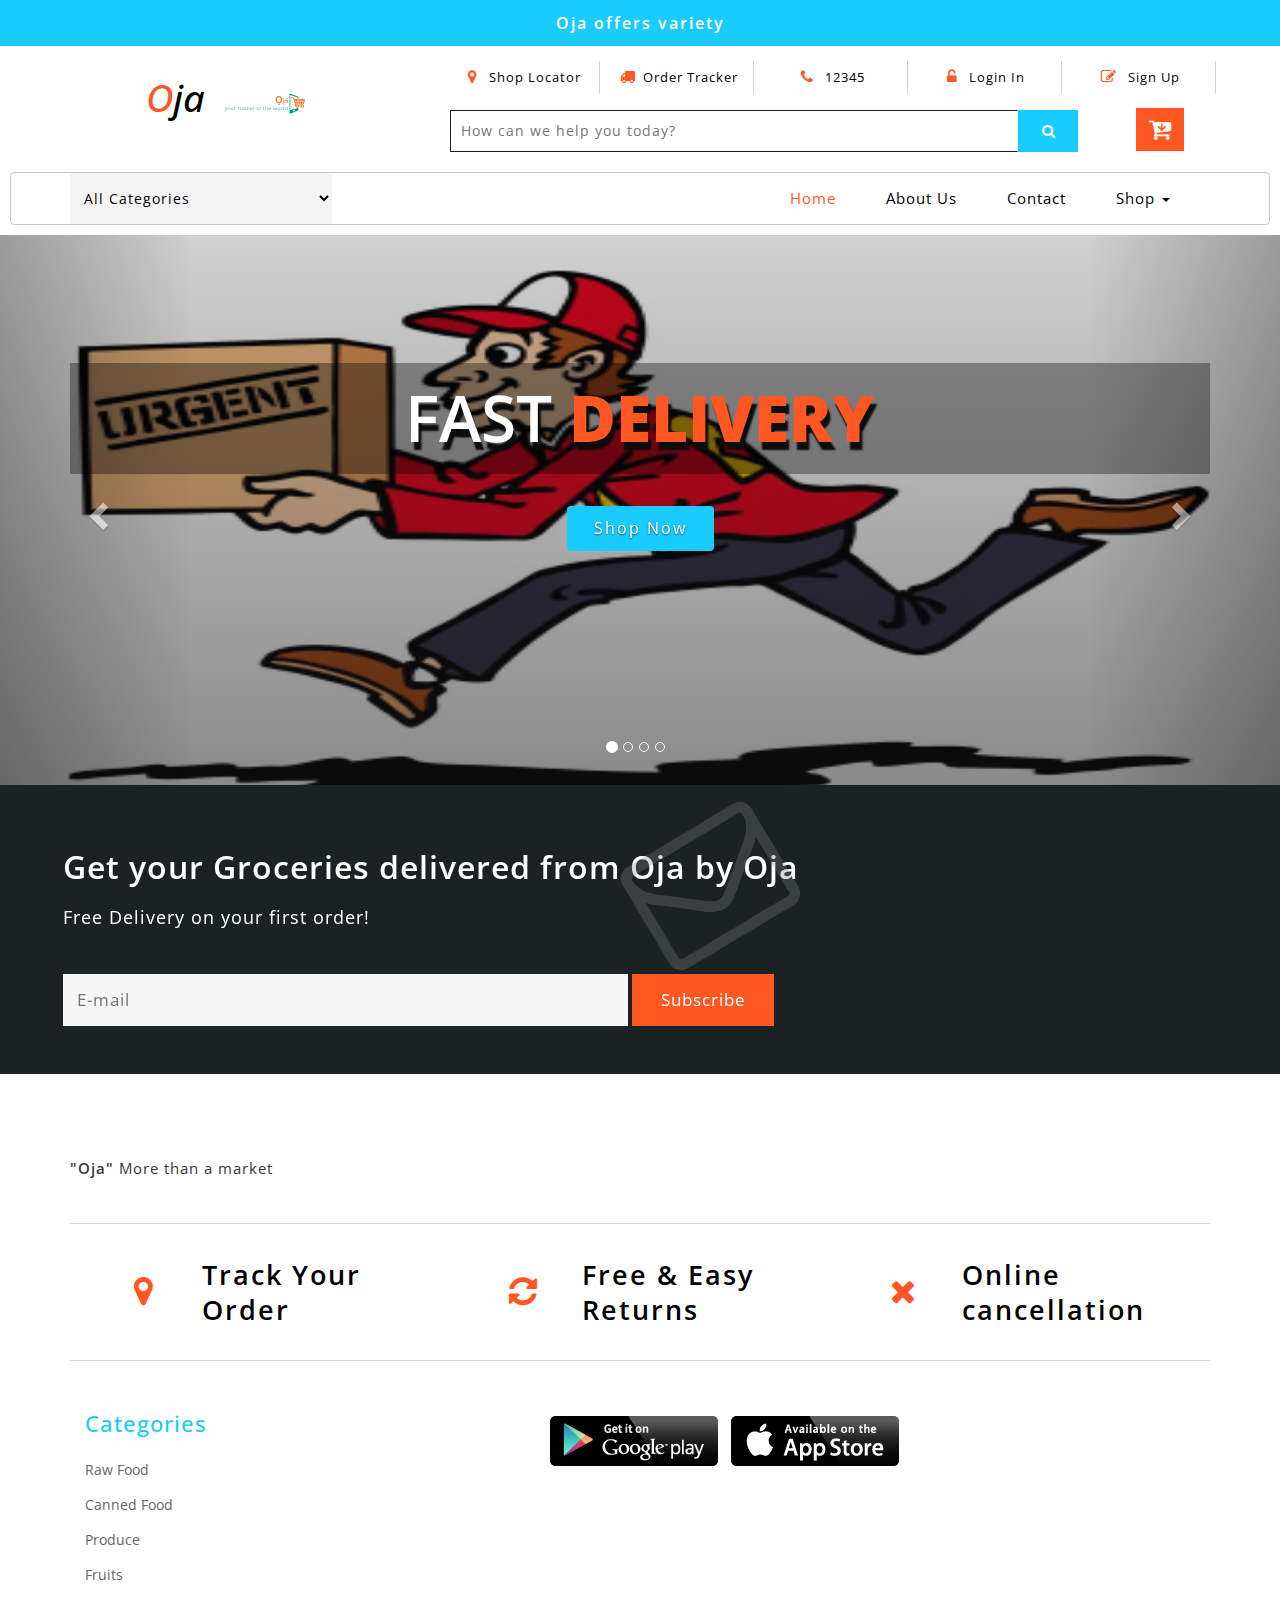
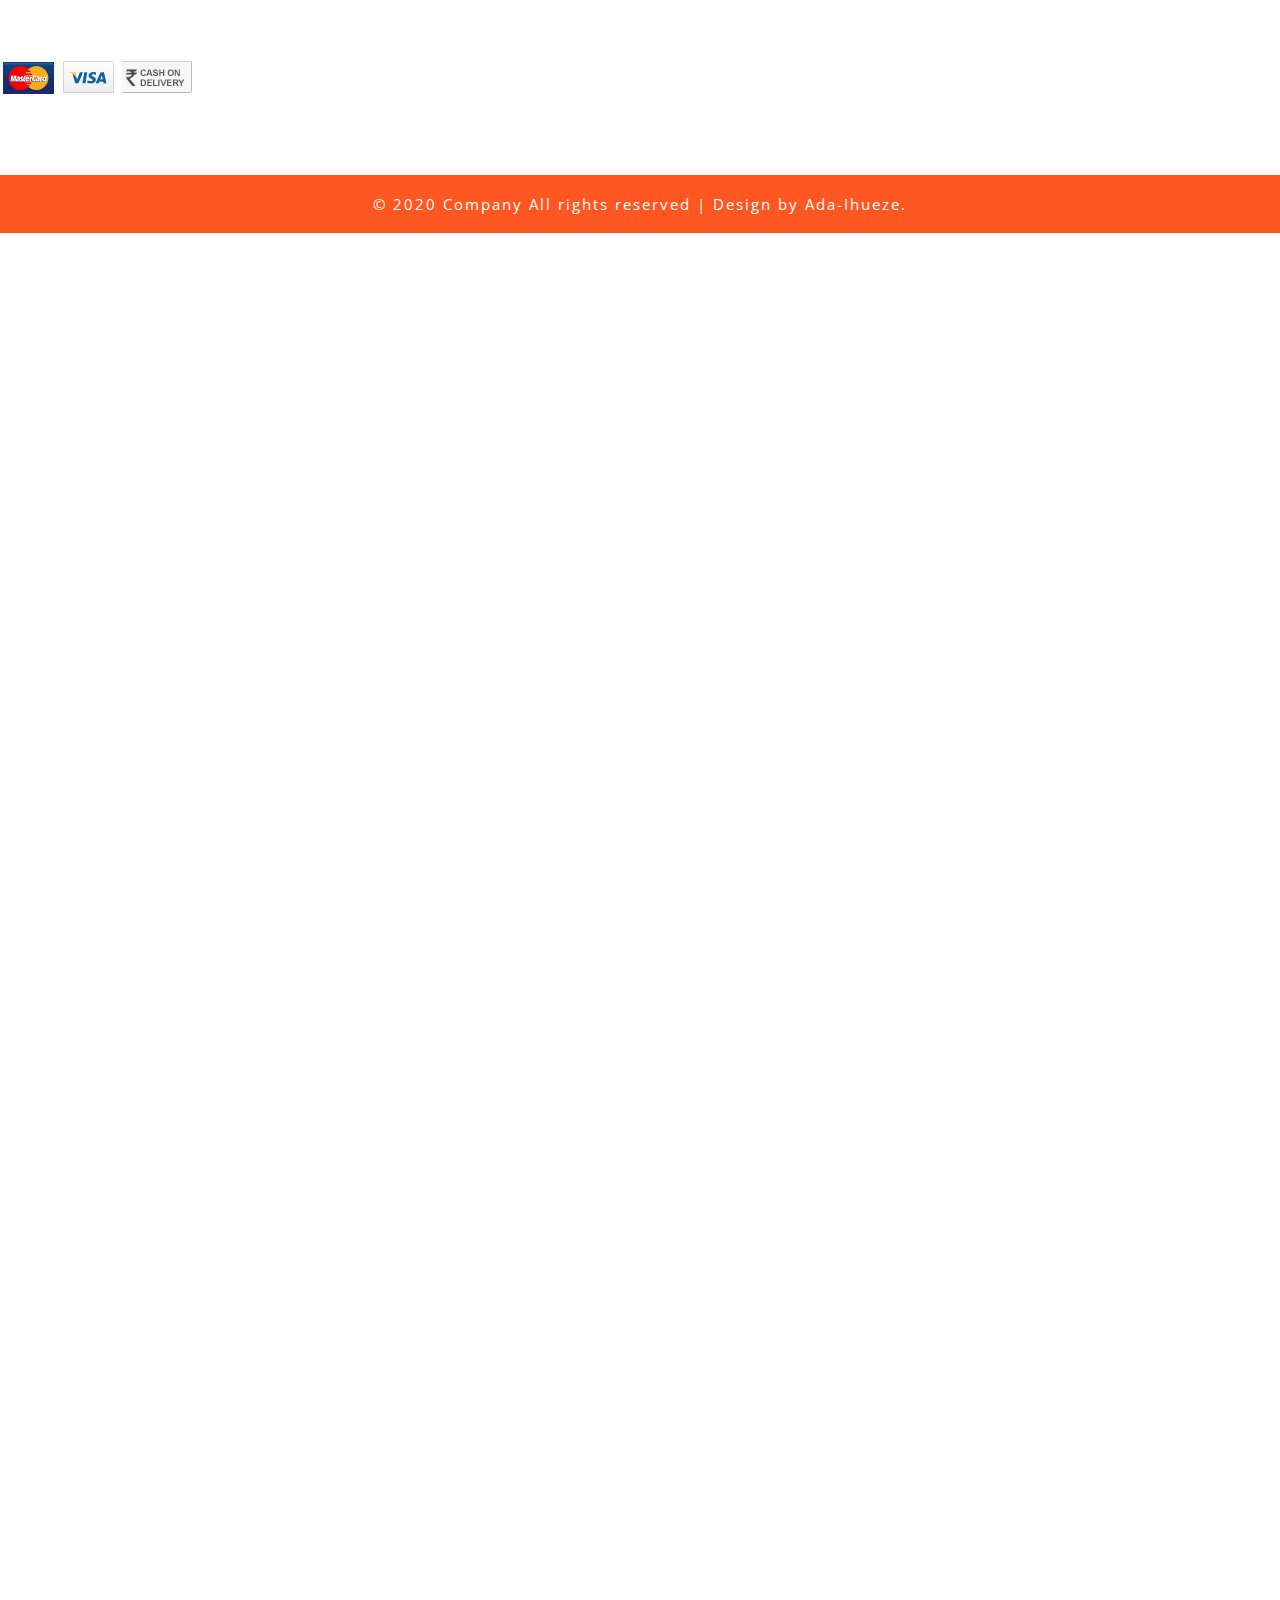
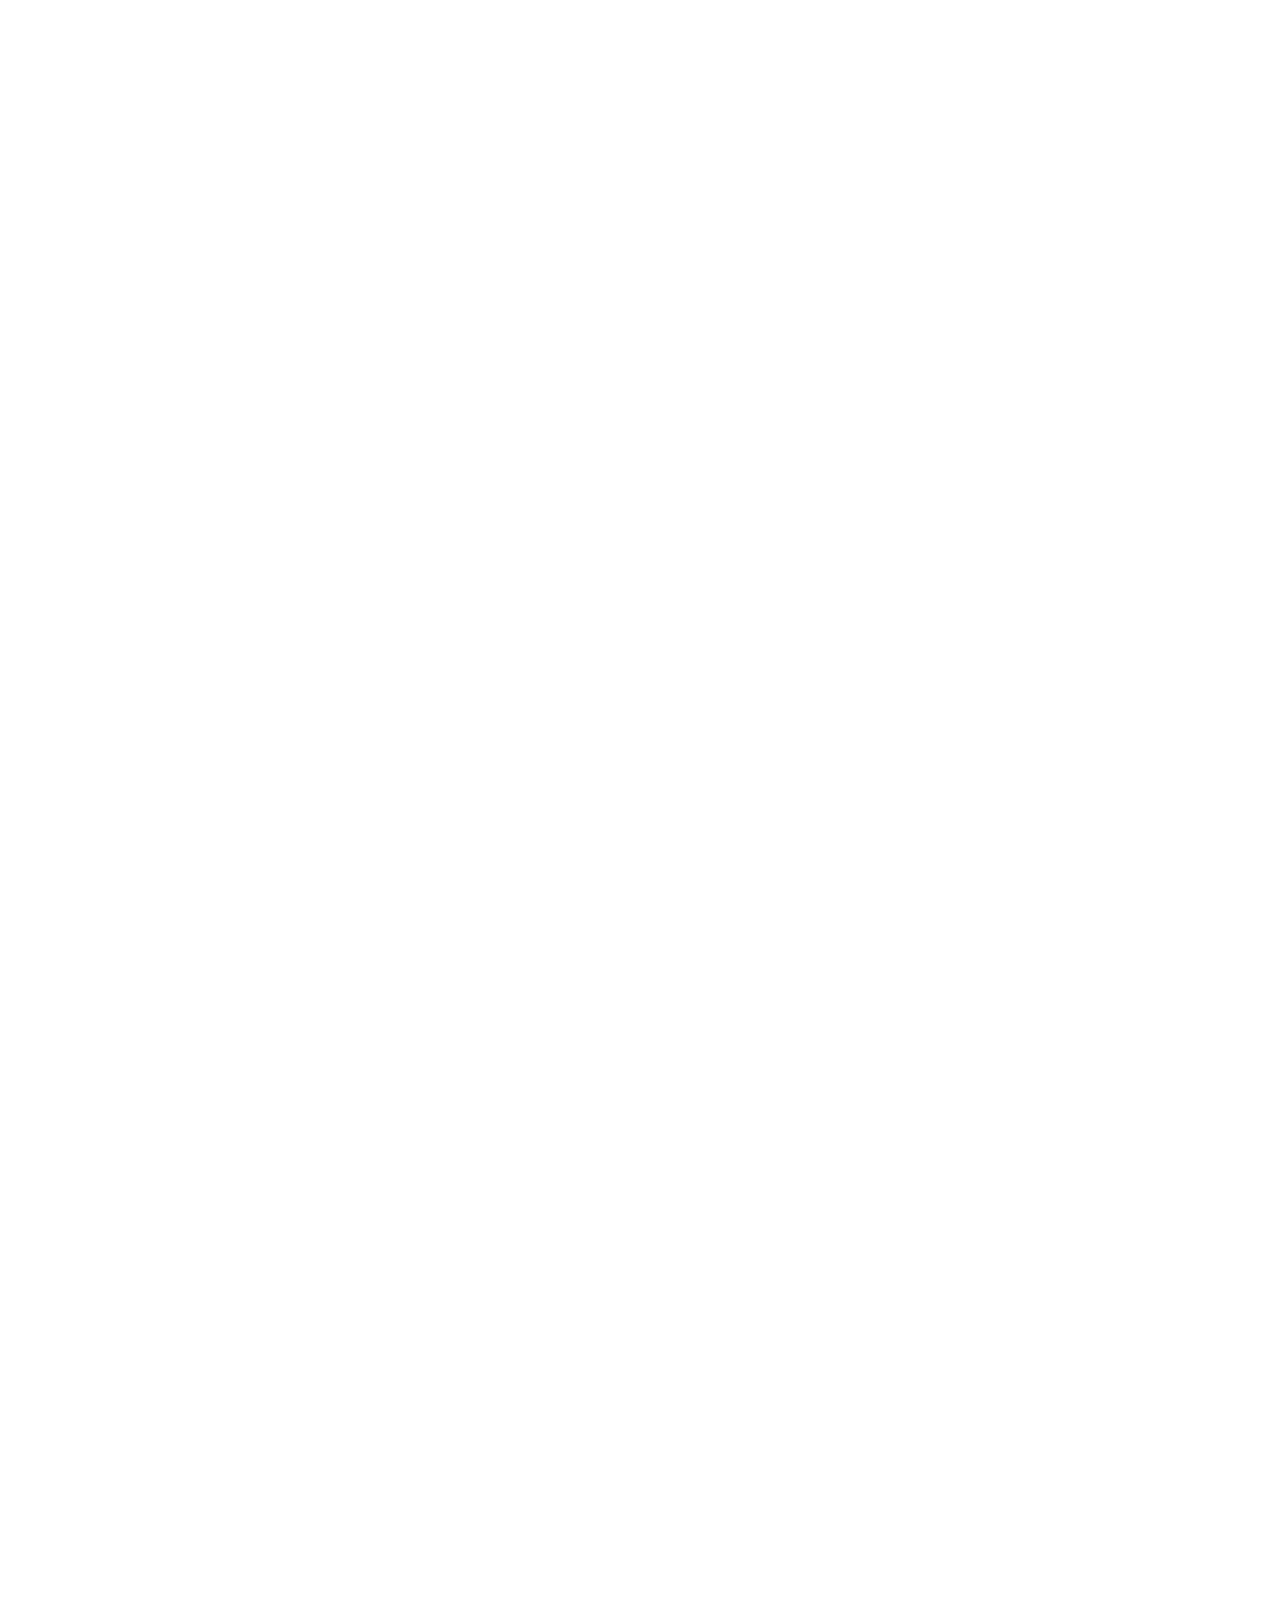
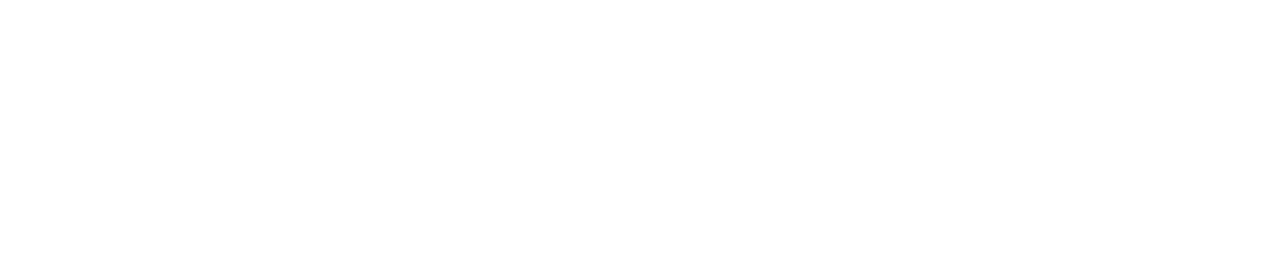
<file: index.html>
<!doctype html>
<html lang="en">

<head>
    
    <meta charset="UTF-8">
    <meta name="viewport"
          content="width=device-width, user-scalable=no, initial-scale=1.0, maximum-scale=1.0, minimum-scale=1.0">
    
    <meta http-equiv="X-UA-Compatible"
          content="ie=edge">
    
    <title>Document</title>
    
    </head>

<body
      
      onload="window.location = 'public/homepage.html'">
    
    </body>

</html>
</file>
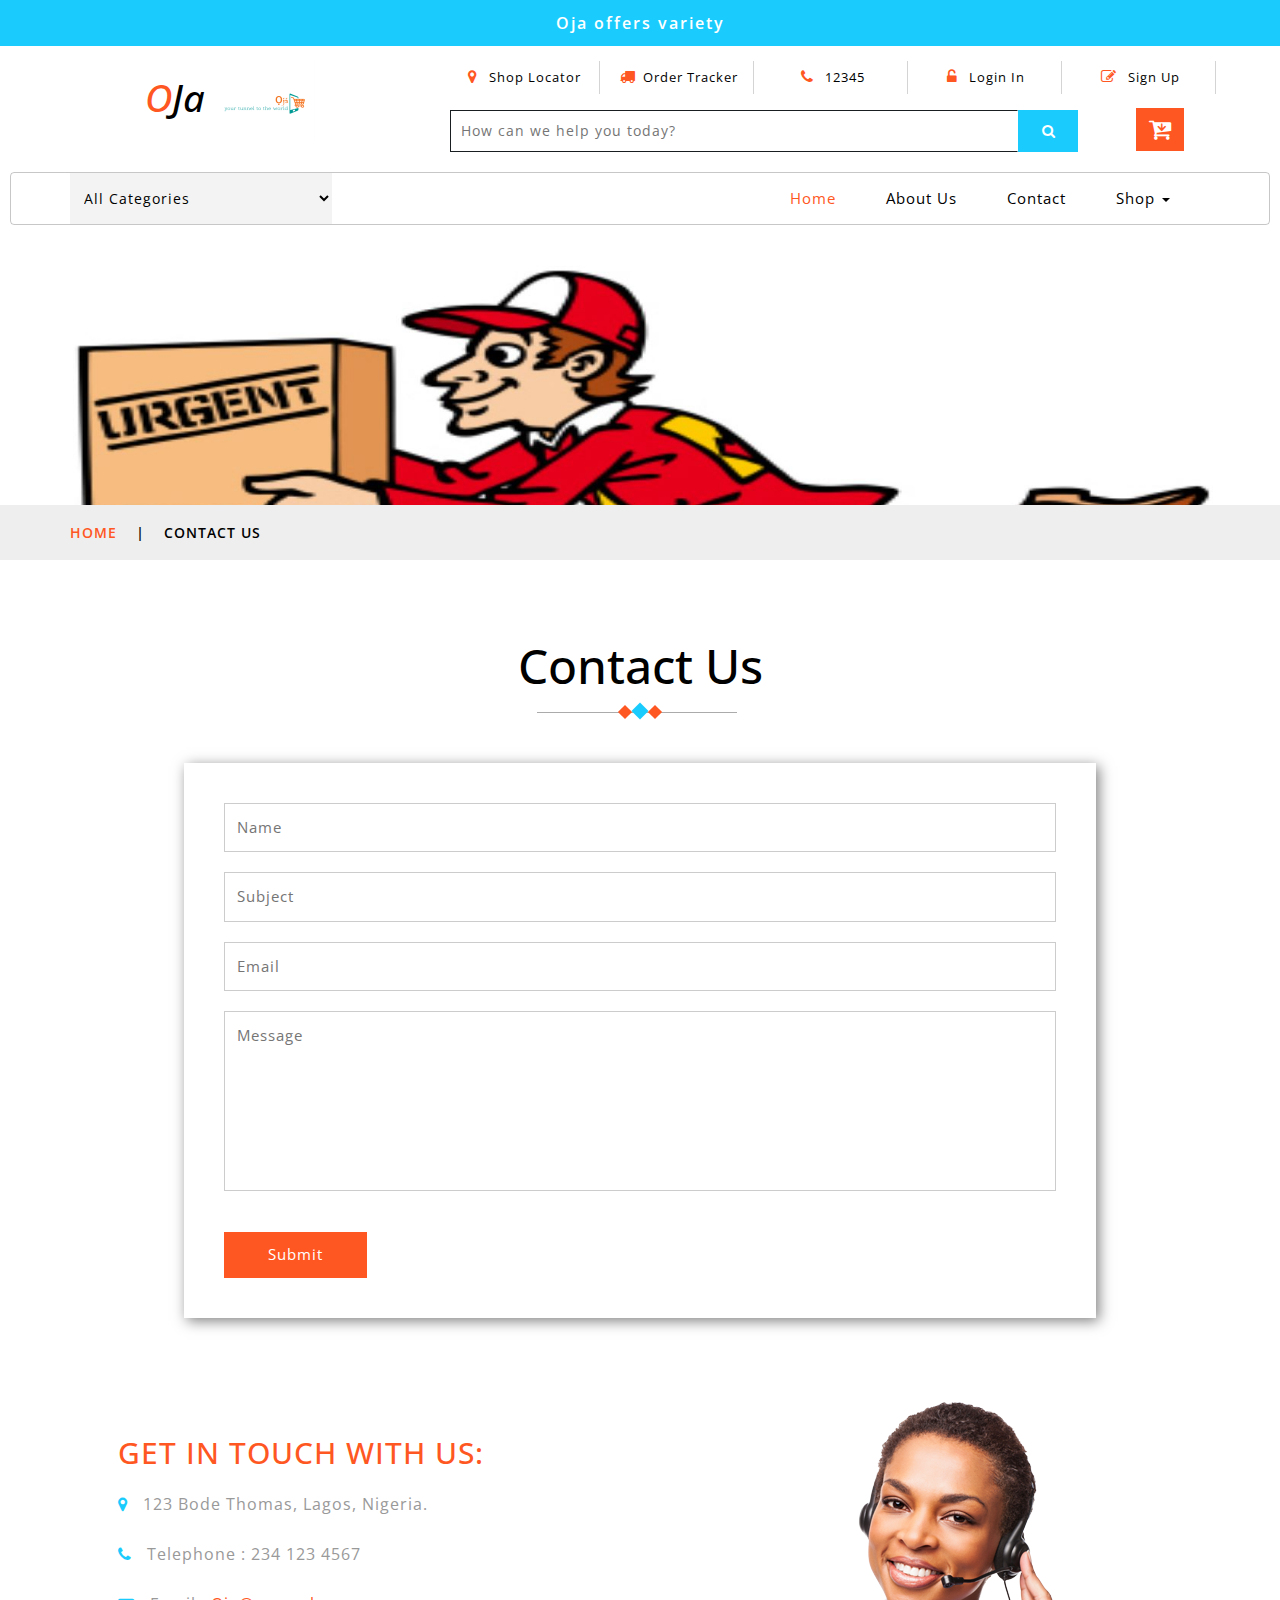
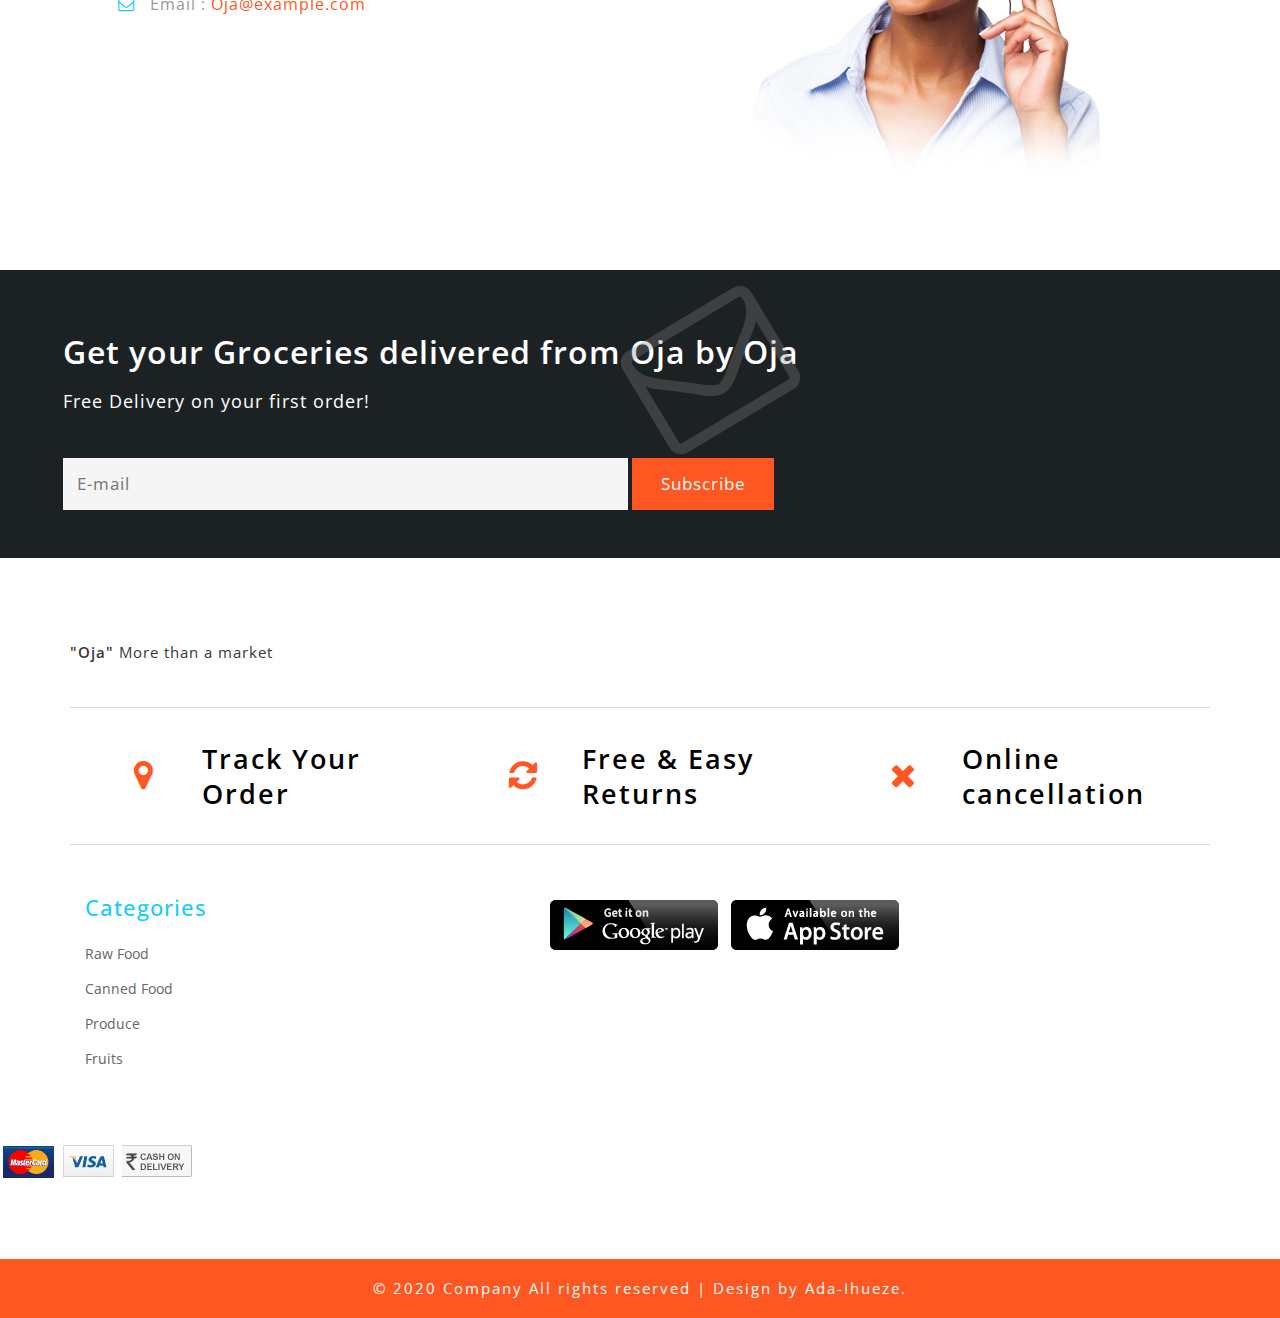
<file: public/contact.html>
<!DOCTYPE html>
<html lang="zxx">

<head>
	<title>Oja</title>
	<!--/tag<!DOCTYPE html>
<html lang="eng">

<head>
	<title>Oja</title>
	<!--/tags -->
	<meta name="viewport" content="width=device-width, initial-scale=1">
	<meta http-equiv="Content-Type" content="text/html; charset=utf-8" />
	<meta name="keywords" content="responsive mart web" />
	<script>
		addEventListener("load", function () {
			setTimeout(hideURLbar, 0);
		}, false);

		function hideURLbar() {
			window.scrollTo(0, 1);
		}
	</script>
	<!--//tags -->
	<link href="css/bootstrap.css" rel="stylesheet" type="text/css" media="all" />
	<link href="css/style.css" rel="stylesheet" type="text/css" media="all" />
	<link href="css/font-awesome.css" rel="stylesheet">
	<!--pop-up-box-->
	<link href="css/popuo-box.css" rel="stylesheet" type="text/css" media="all" />
	<!--//pop-up-box-->
	<!-- price range -->
	<link rel="stylesheet" type="text/css" href="css/jquery-ui1.css">
	<!-- fonts -->
	<link href="//fonts.googleapis.com/css?family=Open+Sans:300,300i,400,400i,600,600i,700,700i,800" rel="stylesheet">
</head>

<body>
	<!-- top-header -->
	<div class="header-most-top">
		<p>Oja offers variety</p>
	</div>
	<!-- //top-header -->
	<!-- header-bot-->
	<div class="header-bot">
		<div class="header-bot_inner_wthreeinfo_header_mid">
			<!-- header-bot-->
			<div class="col-md-4 logo_agile">
				<h1>
					<a href="index.html">
						<span>O</span>Ja
						<img src="images/logo2.png" alt=" ">
					</a>
				</h1>
			</div>
			<!-- header-bot -->
			<div class="col-md-8 header">
				<!-- header lists -->
				<ul>
					<li>
						<a class="play-icon popup-with-zoom-anim" href="#small-dialog1">
							<span class="fa fa-map-marker" aria-hidden="true"></span> Shop Locator</a>
					</li>
					<li>
						<a href="#" data-toggle="modal" data-target="#myModal1">
							<span class="fa fa-truck" aria-hidden="true"></span>Order Tracker</a>
					</li>
					<li>
						<span class="fa fa-phone" aria-hidden="true"></span> 12345
					</li>
					<li>
						<a href="#" data-toggle="modal" data-target="#myModal1">
							<span class="fa fa-unlock-alt" aria-hidden="true"></span> Login In </a>
					</li>
					<li>
						<a href="#" data-toggle="modal" data-target="#myModal2">
							<span class="fa fa-pencil-square-o" aria-hidden="true"></span> Sign Up </a>
					</li>
				</ul>
				<!-- //header lists -->
				<!-- search -->
				<div class="agileits_search">
					<form action="#" method="post">
						<input name="Search" type="search" placeholder="How can we help you today?" required="">
						<button type="submit" class="btn btn-default" aria-label="Left Align">
							<span class="fa fa-search" aria-hidden="true"> </span>
						</button>
					</form>
				</div>
				<!-- //search -->
				<!-- cart details -->
				<div class="top_nav_right">
					<div class="wthreecartaits wthreecartaits2 cart cart box_1">
						<form action="#" method="post" class="last">
							<input type="hidden" name="cmd" value="_cart">
							<input type="hidden" name="display" value="1">
							<button class="w3view-cart" type="submit" name="submit" value="">
								<i class="fa fa-cart-arrow-down" aria-hidden="true"></i>
							</button>
						</form>
					</div>
				</div>
				<!-- //cart details -->
				<div class="clearfix"></div>
			</div>
			<div class="clearfix"></div>
		</div>
	</div>
	<!-- shop locator (popup) -->
	<!-- Button trigger modal(shop-locator) -->
	<div id="small-dialog1" class="mfp-hide">
		<div class="select-city">
			<h3>Please Select Your Location</h3>
			<select class="list_of_cities">
				<optgroup label="Popular Cities">
					<option selected style="display:none;color:#eee;">Select City</option>
					<option>Lagos</option>
					<option>Abuja</option>
					<option>Port- harcourt</option>
					<option>Enugu</option>
					<option>Sokoto</option>
					<option>Ghana</option>
					<option>Cameroon</option>
				</optgroup>
				<optgroup label="Lagos">
					<option>Balogun Market</option>
					<option>Oshodi Market</option>
				</optgroup>
				<optgroup label="Abuja">
					<option>Gwarimpa Market</option>
					<option>Garki Market</option>
				</optgroup>
				<optgroup label="Port Harcourt">
					<option>Oil mill market</option>
					<option>Navy base market</option>
				</optgroup>
				<optgroup label="Enugu">
					<option>Obiagu market</option>
					<option>Agbani Market</option>
				</optgroup>
				<optgroup label="Sokoto">
					<option>Placeholder</option>
					<option>Placeholder</option>
				</optgroup>
				<optgroup label="Ghana">
					<option>Placeholder</option>
					<option>Placeholder</option>
				</optgroup>
				<optgroup label="Cameroon">
					<option>Placeholder</option>
					<option>Placeholder</option>
				</optgroup>
			</select>
			<div class="clearfix"></div>
		</div>
	</div>
	<!-- //shop locator (popup) -->
	<!-- signin Model -->
	<!-- Modal1 -->
	<div class="modal fade" id="myModal1" tabindex="-1" role="dialog">
		<div class="modal-dialog">
			<!-- Modal content-->
			<div class="modal-content">
				<div class="modal-header">
					<button type="button" class="close" data-dismiss="modal">&times;</button>
				</div>
				<div class="modal-body modal-body-sub_agile">
					<div class="main-mailposi">
						<span class="fa fa-envelope-o" aria-hidden="true"></span>
					</div>
					<div class="modal_body_left modal_body_left1">
						<h3 class="agileinfo_sign">Sign In </h3>
						<p>
							Sign In now, Let's start Grocery Shopping. Don't have an account?
							<a href="#" data-toggle="modal" data-target="#myModal2">
								Sign Up Now</a>
						</p>
						<form action="#" method="post">
							<div class="styled-input agile-styled-input-top">
								<input type="text" placeholder="User Name" name="Name" required="">
							</div>
							<div class="styled-input">
								<input type="password" placeholder="Password" name="password" required="">
							</div>
							<input type="submit" value="Sign In">
						</form>
						<div class="clearfix"></div>
					</div>
					<div class="clearfix"></div>
				</div>
			</div>
			<!-- //Modal content-->
		</div>
	</div>
	<!-- //Modal1 -->
	<!-- //signin Model -->
	<!-- signup Model -->
	<!-- Modal2 -->
	<div class="modal fade" id="myModal2" tabindex="-1" role="dialog">
		<div class="modal-dialog">
			<!-- Modal content-->
			<div class="modal-content">
				<div class="modal-header">
					<button type="button" class="close" data-dismiss="modal">&times;</button>
				</div>
				<div class="modal-body modal-body-sub_agile">
					<div class="main-mailposi">
						<span class="fa fa-envelope-o" aria-hidden="true"></span>
					</div>
					<div class="modal_body_left modal_body_left1">
						<h3 class="agileinfo_sign">Sign Up</h3>
						<p>
							Come join Oja! Let's set up your Account.
						</p>
						<form action="#" method="post">
							<div class="styled-input agile-styled-input-top">
								<input type="text" placeholder="Name" name="Name" required="">
							</div>
							<div class="styled-input">
								<input type="email" placeholder="E-mail" name="Email" required="">
							</div>
							<div class="styled-input">
								<input type="password" placeholder="Password" name="password" id="password1" required="">
							</div>
							<div class="styled-input">
								<input type="password" placeholder="Confirm Password" name="Confirm Password" id="password2" required="">
							</div>
							<input type="submit" value="Sign Up">
						</form>
						<p>
							<a href="#">By clicking register, I agree to your terms</a>
						</p>
					</div>
				</div>
			</div>
			<!-- //Modal content-->
		</div>
	</div>
	<!-- //Modal2 -->
	<!-- //signup Model -->
	<!-- //header-bot -->
	<!-- navigation -->
	<div class="ban-top">
		<div class="container">
			<div class="agileits-navi_search">
				<form action="#" method="post">
					<select id="agileinfo-nav_search" name="agileinfo_search" required="">
						<option value="">All Categories</option>
						<option value="Raw Foods">Raw Foods</option>
						<option value="Canned Food">Canned Food</option>
						<option value="Produce">Produce</option>
						<option value="Fruits">Fruits</option>
					</select>
				</form>
			</div>
			<div class="top_nav_left">
				<nav class="navbar navbar-default">
					<div class="container-fluid">
						<!-- Brand and toggle get grouped for better mobile display -->
						<div class="navbar-header">
							<button type="button" class="navbar-toggle collapsed" data-toggle="collapse" data-target="#bs-example-navbar-collapse-1"
							    aria-expanded="false">
								<span class="sr-only">Toggle navigation</span>
								<span class="icon-bar"></span>
								<span class="icon-bar"></span>
								<span class="icon-bar"></span>
							</button>
						</div>
						<!-- Collect the nav links, forms, and other content for toggling -->
						<div class="collapse navbar-collapse menu--shylock" id="bs-example-navbar-collapse-1">
							<ul class="nav navbar-nav menu__list">
								<li class="active">
									<a class="nav-stylehead" href="homepage.html">Home
										<span class="sr-only">(current)</span>
									</a>
								</li>
								<li class="">
									<a class="nav-stylehead" href="about.html">About Us</a>
								</li>
								<li class="">
									<a class="nav-stylehead" href="contact.html">Contact</a>
								</li>
                                <li class="dropdown">
									<a href="#" class="dropdown-toggle nav-stylehead" data-toggle="dropdown" role="button" aria-haspopup="true" aria-expanded="false">Shop
										<span class="caret"></span>
									</a>
									<ul class="dropdown-menu multi-column columns-3">
										<div class="agile_inner_drop_nav_info">
											<div class="col-sm-4 multi-gd-img">
												<ul class="multi-column-dropdown">
													<li><a href="raw.html">Protein</a></li>
													<li><a href="produce.html">Processed</a></li>
													<li><a href="raw.html">Grains</a></li>
													<li><a href="raw.html">Fruits</a></li>
													<li><a href="raw.html">Herbs and Spices</a></li>
													<li><a href="produce.html">Produce</a></li>
							                       </ul>
						                        </div>                 
					                          </div>
                                         </ul>
                                     </li>
                                  </ul>
                                </div>
                              </div>
				            </nav>
			               </div>
		                 </div>
	                    </div>
	<!-- //navigation -->
	<!-- banner-2 -->
	<div class="page-head_agile_info_w3l">

	</div>
	<!-- //banner-2 -->
	<!-- page -->
	<div class="services-breadcrumb">
		<div class="agile_inner_breadcrumb">
			<div class="container">
				<ul class="w3_short">
					<li>
						<a href="homepage.html">Home</a>
						<i>|</i>
					</li>
					<li>Contact Us</li>
				</ul>
			</div>
		</div>
	</div>
	<!-- //page -->
	<!-- checkout page -->
	<div class="privacy">
		<div class="container">
			<!-- tittle heading -->
			<h3 class="tittle-w3l">Contact Us
				<span class="heading-style">
					<i></i>
					<i></i>
					<i></i>
				</span>
			</h3>
			<!-- //tittle heading -->
			<!-- contact -->
			<div class="contact agileits">
				<div class="contact-agileinfo">
					<div class="contact-form wthree">
						<form action="#" method="post">
							<div class="">
								<input type="text" name="name" placeholder="Name" required="">
							</div>
							<div class="">
								<input class="text" type="text" name="subject" placeholder="Subject" required="">
							</div>
							<div class="">
								<input class="email" type="email" name="email" placeholder="Email" required="">
							</div>
							<div class="">
								<textarea placeholder="Message" name="message" required=""></textarea>
							</div>
							<input type="submit" value="Submit">
						</form>
					</div>
					<div class="contact-right wthree">
						<div class="col-xs-7 contact-text w3-agileits">
							<h4>GET IN TOUCH WITH US:</h4>
							<p>
								<i class="fa fa-map-marker"></i> 123 Bode Thomas, Lagos, Nigeria.</p>
							<p>
								<i class="fa fa-phone"></i> Telephone : 234 123 4567</p>
							<p>
								<i class="fa fa-envelope-o"></i> Email :
								<a href="mailto:example@mail.com">Oja@example.com</a>
							</p>
						</div>
						<div class="col-xs-5 contact-agile">
							<img src="images/contact2.jpg" alt="">
						</div>
						<div class="clearfix"> </div>
					</div>
				</div>
			</div>
			<!-- //contact -->
		</div>
	</div>
	<!-- newsletter -->
	<div class="footer-top">
		<div class="container-fluid">
			<div class="col-xs-8 agile-leftmk">
				<h2>Get your Groceries delivered from Oja by Oja</h2>
				<p>Free Delivery on your first order!</p>
				<form action="#" method="post">
					<input type="email" placeholder="E-mail" name="email" required="">
					<input type="submit" value="Subscribe">
				</form>
				<div class="newsform-w3l">
					<span class="fa fa-envelope-o" aria-hidden="true"></span>
				</div>
			</div>
		</div>
	</div>
	<!-- //newsletter -->
	<!-- footer -->
	<footer>
		<div class="container">
			<!-- footer first section -->
			<p class="footer-main">
				<span>"Oja"</span> More than a market</p>
			<!-- //footer first section -->
			<!-- footer second section -->
			<div class="w3l-grids-footer">
				<div class="col-xs-4 offer-footer">
					<div class="col-xs-4 icon-fot">
						<span class="fa fa-map-marker" aria-hidden="true"></span>
					</div>
					<div class="col-xs-8 text-form-footer">
						<h3>Track Your Order</h3>
					</div>
					<div class="clearfix"></div>
				</div>
				<div class="col-xs-4 offer-footer">
					<div class="col-xs-4 icon-fot">
						<span class="fa fa-refresh" aria-hidden="true"></span>
					</div>
					<div class="col-xs-8 text-form-footer">
						<h3>Free & Easy Returns</h3>
					</div>
					<div class="clearfix"></div>
				</div>
				<div class="col-xs-4 offer-footer">
					<div class="col-xs-4 icon-fot">
						<span class="fa fa-times" aria-hidden="true"></span>
					</div>
					<div class="col-xs-8 text-form-footer">
						<h3>Online cancellation </h3>
					</div>
					<div class="clearfix"></div>
				</div>
				<div class="clearfix"></div>
			</div>
			<!-- //footer second section -->
			<!-- footer third section -->
			<div class="footer-info w3-agileits-info">
				<!-- footer categories -->
				<div class="col-sm-5 address-right">
					<div class="col-xs-6 footer-grids">
						<h3>Categories</h3>
						<ul>
							<li>
								<a href="product.html">Raw Food</a>
							</li>
							<li>
								<a href="product.html">Canned Food</a>
							</li>
							<li>
								<a href="product.html">Produce</a>
							</li>
							<li>
								<a href="product2.html">Fruits</a>
							</li>
						</ul>
					</div>
				</div>
				<!-- //quick links -->
						<a href="#">
							<img src="images/google.png" alt="">
						</a>
						<a href="#">
							<img src="images/ios.png" alt="">
						</a>
						<div class="clearfix"> </div>
					</div>
				</div>
				<div class="clearfix"></div>
			</div>
				<!-- payment -->
				<div class="sub-some child-momu">
					<ul>
						<li>
							<img src="images/pay2.png" alt="">
						</li>
						<li>
							<img src="images/pay1.png" alt="">
						</li>
						<li>
							<img src="images/pay8.png" alt="">
						</li>
					</ul>
				</div>
				<!-- //payment -->
			</div>
			<!-- //footer fourth section (text) -->
		</div>
	</footer>
	<!-- //footer -->
	<!-- copyright -->
	<div class="copy-right">
		<div class="container">
			<p>© 2020 Company All rights reserved | Design by
				<a href="https://github.com/Nwosu-Ihueze"> Ada-Ihueze.</a>
			</p>
		</div>
	</div>
	<!-- //copyright -->
	<!-- js-files -->
	<!-- jquery -->
	<script src="js/jquery-2.1.4.min.js"></script>
	<!-- //jquery -->

	<!-- popup modal (for signin & signup)-->
	<script src="js/jquery.magnific-popup.js"></script>
	<script>
		$(document).ready(function () {
			$('.popup-with-zoom-anim').magnificPopup({
				type: 'inline',
				fixedContentPos: false,
				fixedBgPos: true,
				overflowY: 'auto',
				closeBtnInside: true,
				preloader: false,
				midClick: true,
				removalDelay: 300,
				mainClass: 'my-mfp-zoom-in'
			});

		});
	</script>
	<!-- Large modal -->
	<!-- <script>
		$('#').modal('show');
	</script> -->
	<!-- //popup modal (for signin & signup)-->

	<!-- cart-js -->
	<script src="js/minicart.js"></script>
	<script>
		paypalm.minicartk.render(); //use only unique class names other than paypal1.minicart1.Also Replace same class name in css and minicart.min.js

		paypalm.minicartk.cart.on('checkout', function (evt) {
			var items = this.items(),
				len = items.length,
				total = 0,
				i;

			// Count the number of each item in the cart
			for (i = 0; i < len; i++) {
				total += items[i].get('quantity');
			}

			if (total < 3) {
				alert('The minimum order quantity is 3. Please add more to your shopping cart before checking out');
				evt.preventDefault();
			}
		});
	</script>
	<!-- //cart-js -->

	<!--quantity-->
	<script>
		$('.value-plus').on('click', function () {
			var divUpd = $(this).parent().find('.value'),
				newVal = parseInt(divUpd.text(), 10) + 1;
			divUpd.text(newVal);
		});

		$('.value-minus').on('click', function () {
			var divUpd = $(this).parent().find('.value'),
				newVal = parseInt(divUpd.text(), 10) - 1;
			if (newVal >= 1) divUpd.text(newVal);
		});
	</script>
	<!--quantity-->
	<script>
		$(document).ready(function (c) {
			$('.close1').on('click', function (c) {
				$('.rem1').fadeOut('slow', function (c) {
					$('.rem1').remove();
				});
			});
		});
	</script>
	<script>
		$(document).ready(function (c) {
			$('.close2').on('click', function (c) {
				$('.rem2').fadeOut('slow', function (c) {
					$('.rem2').remove();
				});
			});
		});
	</script>
	<script>
		$(document).ready(function (c) {
			$('.close3').on('click', function (c) {
				$('.rem3').fadeOut('slow', function (c) {
					$('.rem3').remove();
				});
			});
		});
	</script>
	<!--//quantity-->

	<!-- password-script -->
	<script>
		window.onload = function () {
			document.getElementById("password1").onchange = validatePassword;
			document.getElementById("password2").onchange = validatePassword;
		}

		function validatePassword() {
			var pass2 = document.getElementById("password2").value;
			var pass1 = document.getElementById("password1").value;
			if (pass1 != pass2)
				document.getElementById("password2").setCustomValidity("Passwords Don't Match");
			else
				document.getElementById("password2").setCustomValidity('');
			//empty string means no validation error
		}
	</script>
	<!-- //password-script -->

	<!-- smoothscroll -->
	<script src="js/SmoothScroll.min.js"></script>
	<!-- //smoothscroll -->

	<!-- start-smooth-scrolling -->
	<script src="js/move-top.js"></script>
	<script src="js/easing.js"></script>
	<script>
		jQuery(document).ready(function ($) {
			$(".scroll").click(function (event) {
				event.preventDefault();

				$('html,body').animate({
					scrollTop: $(this.hash).offset().top
				}, 1000);
			});
		});
	</script>
	<!-- //end-smooth-scrolling -->

	<!-- smooth-scrolling-of-move-up -->
	<script>
		$(document).ready(function () {
			/*
			var defaults = {
				containerID: 'toTop', // fading element id
				containerHoverID: 'toTopHover', // fading element hover id
				scrollSpeed: 1200,
				easingType: 'linear' 
			};
			*/
			$().UItoTop({
				easingType: 'easeOutQuart'
			});

		});
	</script>
	<!-- //smooth-scrolling-of-move-up -->

	<!-- for bootstrap working -->
	<script src="js/bootstrap.js"></script>
	<!-- //for bootstrap working -->
	<!-- //js-files -->

</body>

</html>
</file>
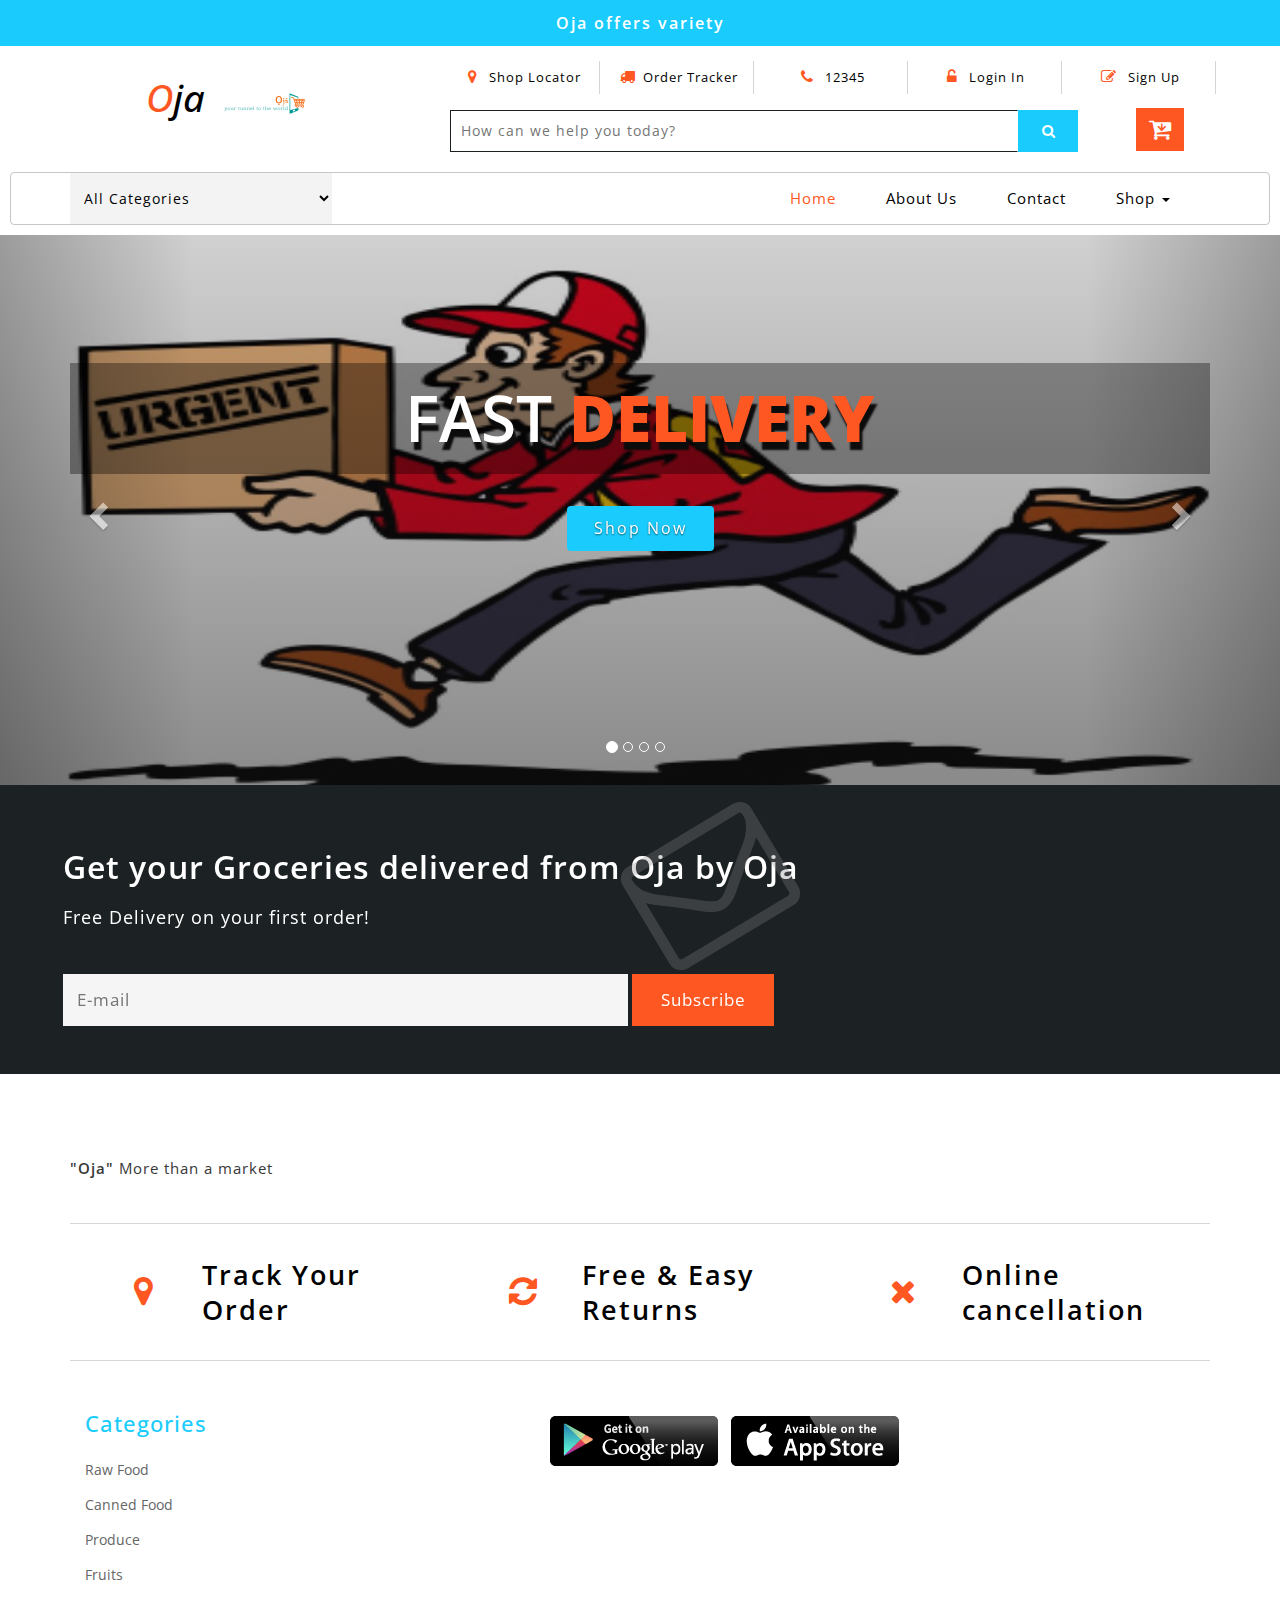
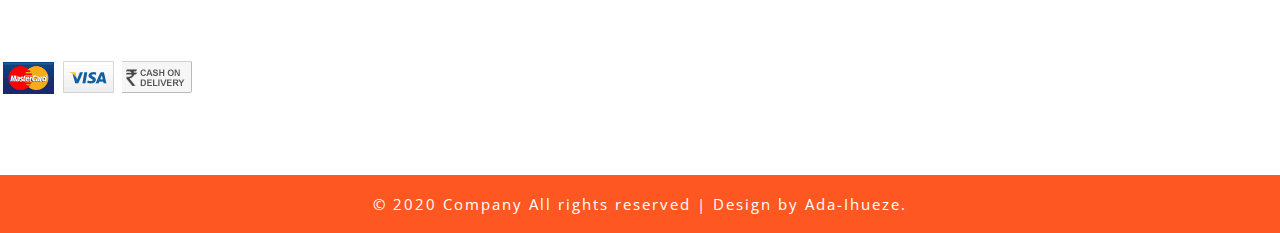
<file: public/homepage.html>
<!DOCTYPE html>
<html lang="eng">

<head>
	<title>Oja</title>
	<!--/tags -->
	<meta name="viewport" content="width=device-width, initial-scale=1">
	<meta http-equiv="Content-Type" content="text/html; charset=utf-8" />
	<meta name="keywords" content="responsive mart web" />
	<script>
		addEventListener("load", function () {
			setTimeout(hideURLbar, 0);
		}, false);

		function hideURLbar() {
			window.scrollTo(0, 1);
		}
	</script>
	<!--//tags -->
	<link href="css/bootstrap.css" rel="stylesheet" type="text/css" media="all" />
	<link href="css/style.css" rel="stylesheet" type="text/css" media="all" />
	<link href="css/font-awesome.css" rel="stylesheet">
	<!--pop-up-box-->
	<link href="css/popuo-box.css" rel="stylesheet" type="text/css" media="all" />
	<!--//pop-up-box-->
	<!-- price range -->
	<link rel="stylesheet" type="text/css" href="css/jquery-ui1.css">
	<!-- fonts -->
	<link href="//fonts.googleapis.com/css?family=Open+Sans:300,300i,400,400i,600,600i,700,700i,800" rel="stylesheet">
</head>

<body>
	<!-- top-header -->
	<div class="header-most-top">
		<p>Oja offers variety</p>
	</div>
	<!-- //top-header -->
	<!-- header-bot-->
	<div class="header-bot">
		<div class="header-bot_inner_wthreeinfo_header_mid">
			<!-- header-bot-->
			<div class="col-md-4 logo_agile">
				<h1>
					<a href="homepage.html">
						<span>O</span>ja
						<img src="images/logo2.png" alt=" ">
					</a>
				</h1>
			</div>
			<!-- header-bot -->
			<div class="col-md-8 header">
				<!-- header lists -->
				<ul>
					<li>
						<a class="play-icon popup-with-zoom-anim" href="#small-dialog1">
							<span class="fa fa-map-marker" aria-hidden="true"></span> Shop Locator</a>
					</li>
					<li>
						<a href="#" data-toggle="modal" data-target="#myModal1">
							<span class="fa fa-truck" aria-hidden="true"></span>Order Tracker</a>
					</li>
					<li>
						<span class="fa fa-phone" aria-hidden="true"></span> 12345
					</li>
					<li>
						<a href="#" data-toggle="modal" data-target="#myModal1">
							<span class="fa fa-unlock-alt" aria-hidden="true"></span> Login In </a>
					</li>
					<li>
						<a href="#" data-toggle="modal" data-target="#myModal2">
							<span class="fa fa-pencil-square-o" aria-hidden="true"></span> Sign Up </a>
					</li>
				</ul>
				<!-- //header lists -->
				<!-- search -->
				<div class="agileits_search">
					<form action="#" method="post">
						<input name="Search" type="search" placeholder="How can we help you today?" required="">
						<button type="submit" class="btn btn-default" aria-label="Left Align">
							<span class="fa fa-search" aria-hidden="true"> </span>
						</button>
					</form>
				</div>
				<!-- //search -->
				<!-- cart details -->
				<div class="top_nav_right">
					<div class="wthreecartaits wthreecartaits2 cart cart box_1">
						<form action="#" method="post" class="last">
							<input type="hidden" name="cmd" value="_cart">
							<input type="hidden" name="display" value="1">
							<button class="w3view-cart" type="submit" name="submit" value="">
								<i class="fa fa-cart-arrow-down" aria-hidden="true"></i>
							</button>
						</form>
					</div>
				</div>
				<!-- //cart details -->
				<div class="clearfix"></div>
			</div>
			<div class="clearfix"></div>
		</div>
	</div>
	<!-- shop locator (popup) -->
	<!-- Button trigger modal(shop-locator) -->
	<div id="small-dialog1" class="mfp-hide">
		<div class="select-city">
			<h3>Please Select Your Location</h3>
			<select class="list_of_cities">
				<optgroup label="Popular Cities">
					<option selected style="display:none;color:#eee;">Select City</option>
					<option>Lagos</option>
					<option>Abuja</option>
					<option>Port- harcourt</option>
					<option>Enugu</option>
					<option>Sokoto</option>
					<option>Ghana</option>
					<option>Cameroon</option>
				</optgroup>
				<optgroup label="Lagos">
					<option>Balogun Market</option>
					<option>Oshodi Market</option>
				</optgroup>
				<optgroup label="Abuja">
					<option>Gwarimpa Market</option>
					<option>Garki Market</option>
				</optgroup>
				<optgroup label="Port Harcourt">
					<option>Oil mill market</option>
					<option>Navy base market</option>
				</optgroup>
				<optgroup label="Enugu">
					<option>Obiagu market</option>
					<option>Agbani Market</option>
				</optgroup>
				<optgroup label="Sokoto">
					<option>Placeholder</option>
					<option>Placeholder</option>
				</optgroup>
				<optgroup label="Ghana">
					<option>Placeholder</option>
					<option>Placeholder</option>
				</optgroup>
				<optgroup label="Cameroon">
					<option>Placeholder</option>
					<option>Placeholder</option>
				</optgroup>
			</select>
			<div class="clearfix"></div>
		</div>
	</div>
	<!-- //shop locator (popup) -->
	<!-- signin Model -->
	<!-- Modal1 -->
	<div class="modal fade" id="myModal1" tabindex="-1" role="dialog">
		<div class="modal-dialog">
			<!-- Modal content-->
			<div class="modal-content">
				<div class="modal-header">
					<button type="button" class="close" data-dismiss="modal">&times;</button>
				</div>
				<div class="modal-body modal-body-sub_agile">
					<div class="main-mailposi">
						<span class="fa fa-envelope-o" aria-hidden="true"></span>
					</div>
					<div class="modal_body_left modal_body_left1">
						<h3 class="agileinfo_sign">Sign In </h3>
						<p>
							Sign In now, Let's start Grocery Shopping. Don't have an account?
							<a href="#" data-toggle="modal" data-target="#myModal2">
								Sign Up Now</a>
						</p>
						<form action="#" method="post">
							<div class="styled-input agile-styled-input-top">
								<input type="text" placeholder="User Name" name="Name" required="">
							</div>
							<div class="styled-input">
								<input type="password" placeholder="Password" name="password" required="">
							</div>
							<input type="submit" value="Sign In">
						</form>
						<div class="clearfix"></div>
					</div>
					<div class="clearfix"></div>
				</div>
			</div>
			<!-- //Modal content-->
		</div>
	</div>
	<!-- //Modal1 -->
	<!-- //signin Model -->
	<!-- signup Model -->
	<!-- Modal2 -->
	<div class="modal fade" id="myModal2" tabindex="-1" role="dialog">
		<div class="modal-dialog">
			<!-- Modal content-->
			<div class="modal-content">
				<div class="modal-header">
					<button type="button" class="close" data-dismiss="modal">&times;</button>
				</div>
				<div class="modal-body modal-body-sub_agile">
					<div class="main-mailposi">
						<span class="fa fa-envelope-o" aria-hidden="true"></span>
					</div>
					<div class="modal_body_left modal_body_left1">
						<h3 class="agileinfo_sign">Sign Up</h3>
						<p>
							Come join Oja! Let's set up your Account.
						</p>
						<form action="#" method="post">
							<div class="styled-input agile-styled-input-top">
								<input type="text" placeholder="Name" name="Name" required="">
							</div>
							<div class="styled-input">
								<input type="email" placeholder="E-mail" name="Email" required="">
							</div>
							<div class="styled-input">
								<input type="password" placeholder="Password" name="password" id="password1" required="">
							</div>
							<div class="styled-input">
								<input type="password" placeholder="Confirm Password" name="Confirm Password" id="password2" required="">
							</div>
							<input type="submit" value="Sign Up">
						</form>
						<p>
							<a href="#">By clicking register, I agree to your terms</a>
						</p>
					</div>
				</div>
			</div>
			<!-- //Modal content-->
		</div>
	</div>
	<!-- //Modal2 -->
	<!-- //signup Model -->
	<!-- //header-bot -->
	<!-- navigation -->
	<div class="ban-top">
		<div class="container">
			<div class="agileits-navi_search">
				<form action="#" method="post">
					<select id="agileinfo-nav_search" name="agileinfo_search" required="">
						<option value="">All Categories</option>
						<option value="Raw Foods">Raw Foods</option>
						<option value="Canned Food">Canned Food</option>
						<option value="Produce">Produce</option>
						<option value="Fruits">Fruits</option>
					</select>
				</form>
			</div>
			<div class="top_nav_left">
				<nav class="navbar navbar-default">
					<div class="container-fluid">
						<!-- Brand and toggle get grouped for better mobile display -->
						<div class="navbar-header">
							<button type="button" class="navbar-toggle collapsed" data-toggle="collapse" data-target="#bs-example-navbar-collapse-1"
							    aria-expanded="false">
								<span class="sr-only">Toggle navigation</span>
								<span class="icon-bar"></span>
								<span class="icon-bar"></span>
								<span class="icon-bar"></span>
							</button>
						</div>
						<!-- Collect the nav links, forms, and other content for toggling -->
						<div class="collapse navbar-collapse menu--shylock" id="bs-example-navbar-collapse-1">
							<ul class="nav navbar-nav menu__list">
								<li class="active">
									<a class="nav-stylehead" href="homepage.html">Home
										<span class="sr-only">(current)</span>
									</a>
								</li>
								<li class="">
									<a class="nav-stylehead" href="about.html">About Us</a>
								</li>
								<li class="">
									<a class="nav-stylehead" href="contact.html">Contact</a>
								</li>
                                <li class="dropdown">
									<a href="#" class="dropdown-toggle nav-stylehead" data-toggle="dropdown" role="button" aria-haspopup="true" aria-expanded="false">Shop
										<span class="caret"></span>
									</a>
									<ul class="dropdown-menu multi-column columns-3">
										<div class="agile_inner_drop_nav_info">
											<div class="col-sm-4 multi-gd-img">
												<ul class="multi-column-dropdown">
													<li><a href="raw.html">Protein</a></li>
													<li><a href="produce.html">Processed</a></li>
													<li><a href="raw.html">Grains</a></li>
													<li><a href="raw.html">Fruits</a></li>
													<li><a href="raw.html">Herbs and Spices</a></li>
													<li><a href="produce.html">Produce</a></li>
							                       </ul>
						                        </div>                 
					                          </div>
                                         </ul>
                                     </li>
                                  </ul>
                                </div>
                              </div>
				            </nav>
			               </div>
		                 </div>
	                    </div>
	<!-- //navigation -->
	<!-- banner -->
	<div id="myCarousel" class="carousel slide" data-ride="carousel">
		<!-- Indicators-->
		<ol class="carousel-indicators">
			<li data-target="#myCarousel" data-slide-to="0" class="active"></li>
			<li data-target="#myCarousel" data-slide-to="1" class=""></li>
			<li data-target="#myCarousel" data-slide-to="2" class=""></li>
			<li data-target="#myCarousel" data-slide-to="3" class=""></li>
		</ol>
		<div class="carousel-inner" role="listbox">
			<div class="item active">
				<div class="container">
					<div class="carousel-caption">
						<h3>Fast
							<span>Delivery</span>
						</h3>
						<a class="button2" href="raw.html">Shop Now </a>
					</div>
				</div>
			</div>
			<div class="item item2">
				<div class="container">
					<div class="carousel-caption">
						<h3>Fre
							<span>sh</span>
						</h3>
						<a class="button2" href="produce.html">Shop Now </a>
					</div>
				</div>
			</div>
			<div class="item item3">
				<div class="container">
					<div class="carousel-caption">
						<h3>Customer
							<span>Satisfaction</span>
						</h3>
						<a class="button2" href="raw.html">Shop Now </a>
					</div>
				</div>
			</div>
			<div class="item item4">
				<div class="container">
					<div class="carousel-caption">
						<h3>Afford
							<span>able</span>
						</h3>
						<a class="button2" href="produce.html">Shop Now </a>
					</div>
				</div>
			</div>
		</div>
		<a class="left carousel-control" href="#myCarousel" role="button" data-slide="prev">
			<span class="glyphicon glyphicon-chevron-left" aria-hidden="true"></span>
			<span class="sr-only">Previous</span>
		</a>
		<a class="right carousel-control" href="#myCarousel" role="button" data-slide="next">
			<span class="glyphicon glyphicon-chevron-right" aria-hidden="true"></span>
			<span class="sr-only">Next</span>
		</a>
	</div>

	<!-- newsletter -->
	<div class="footer-top">
		<div class="container-fluid">
			<div class="col-xs-8 agile-leftmk">
				<h2>Get your Groceries delivered from Oja by Oja</h2>
				<p>Free Delivery on your first order!</p>
				<form action="#" method="post">
					<input type="email" placeholder="E-mail" name="email" required="">
					<input type="submit" value="Subscribe">
				</form>
				<div class="newsform-w3l">
					<span class="fa fa-envelope-o" aria-hidden="true"></span>
				</div>
			</div>
		</div>
	</div>
	<!-- //newsletter -->
	<!-- footer -->
	<footer>
		<div class="container">
			<!-- footer first section -->
			<p class="footer-main">
				<span>"Oja"</span> More than a market</p>
			<!-- //footer first section -->
			<!-- footer second section -->
			<div class="w3l-grids-footer">
				<div class="col-xs-4 offer-footer">
					<div class="col-xs-4 icon-fot">
						<span class="fa fa-map-marker" aria-hidden="true"></span>
					</div>
					<div class="col-xs-8 text-form-footer">
						<h3>Track Your Order</h3>
					</div>
					<div class="clearfix"></div>
				</div>
				<div class="col-xs-4 offer-footer">
					<div class="col-xs-4 icon-fot">
						<span class="fa fa-refresh" aria-hidden="true"></span>
					</div>
					<div class="col-xs-8 text-form-footer">
						<h3>Free & Easy Returns</h3>
					</div>
					<div class="clearfix"></div>
				</div>
				<div class="col-xs-4 offer-footer">
					<div class="col-xs-4 icon-fot">
						<span class="fa fa-times" aria-hidden="true"></span>
					</div>
					<div class="col-xs-8 text-form-footer">
						<h3>Online cancellation </h3>
					</div>
					<div class="clearfix"></div>
				</div>
				<div class="clearfix"></div>
			</div>
			<!-- //footer second section -->
			<!-- footer third section -->
			<div class="footer-info w3-agileits-info">
				<!-- footer categories -->
				<div class="col-sm-5 address-right">
					<div class="col-xs-6 footer-grids">
						<h3>Categories</h3>
						<ul>
							<li><a href="product.html">Raw Food</a></li>
							<li><a href="product.html">Canned Food</a></li>
							<li><a href="product.html">Produce</a></li>
							<li><a href="product2.html">Fruits</a></li>
						</ul>
					</div>
				</div>
				<!-- //quick links -->
				<a href="#">
					<img src="images/google.png" alt="">
				</a>
				<a href="#">
					<img src="images//ios.png" alt="">
				</a>
				<div class="clearfix"> </div>
			</div>
		</div>
		<div class="clearfix"></div>
	</div>
				<!-- payment -->
				<div class="sub-some child-momu">
					<ul>
						<li>
							<img src="images/pay2.png" alt="">
						</li>
						<li>
							<img src="images/pay1.png" alt="">
						</li>
						<li>
							<img src="images/pay8.png" alt="">
						</li>
					</ul>
				</div>
				<!-- //payment -->
			</div>
			<!-- //footer fourth section (text) -->
		</div>
	</footer>
	<!-- //footer -->
	<!-- copyright -->
	<div class="copy-right">
		<div class="container">
			<p>© 2020 Company All rights reserved | Design by
				<a href="https://github.com/Nwosu-Ihueze"> Ada-Ihueze.</a>
			</p>
		</div>
	</div>
	<!-- //copyright -->

	<!-- js-files -->
	<!-- jquery -->
	<script src="js/jquery-2.1.4.min.js"></script>
	<!-- //jquery -->

	<!-- popup modal (for signin & signup)-->
	<script src="js/jquery.magnific-popup.js"></script>
	<script>
		$(document).ready(function () {
			$('.popup-with-zoom-anim').magnificPopup({
				type: 'inline',
				fixedContentPos: false,
				fixedBgPos: true,
				overflowY: 'auto',
				closeBtnInside: true,
				preloader: false,
				midClick: true,
				removalDelay: 300,
				mainClass: 'my-mfp-zoom-in'
			});

		});
	</script>
	<!-- Large modal -->
	<!-- <script>
		$('#').modal('show');
	</script> -->
	<!-- //popup modal (for signin & signup)-->

	<!-- cart-js -->
	<script src="js/minicart.js"></script>
	<script>
		paypalm.minicartk.render(); //use only unique class names other than paypalm.minicartk.Also Replace same class name in css and minicart.min.js

		paypalm.minicartk.cart.on('checkout', function (evt) {
			var items = this.items(),
				len = items.length,
				total = 0,
				i;

			// Count the number of each item in the cart
			for (i = 0; i < len; i++) {
				total += items[i].get('quantity');
			}

			if (total < 3) {
				alert('The minimum order quantity is 3. Please add more to your shopping cart before checking out');
				evt.preventDefault();
			}
		});
	</script>
	<!-- //cart-js -->

	<!-- price range (top products) -->
	<script src="js/jquery-ui.js"></script>
	<script>
		//<![CDATA[ 
		$(window).load(function () {
			$("#slider-range").slider({
				range: true,
				min: 0,
				max: 9000,
				values: [50, 6000],
				slide: function (event, ui) {
					$("#amount").val("$" + ui.values[0] + " - $" + ui.values[1]);
				}
			});
			$("#amount").val("$" + $("#slider-range").slider("values", 0) + " - $" + $("#slider-range").slider("values", 1));

		}); //]]>
	</script>
	<!-- //price range (top products) -->

	<!-- flexisel (for special offers) -->
	<script src="js/jquery.flexisel.js"></script>
	<script>
		$(window).load(function () {
			$("#flexiselDemo1").flexisel({
				visibleItems: 3,
				animationSpeed: 1000,
				autoPlay: true,
				autoPlaySpeed: 3000,
				pauseOnHover: true,
				enableResponsiveBreakpoints: true,
				responsiveBreakpoints: {
					portrait: {
						changePoint: 480,
						visibleItems: 1
					},
					landscape: {
						changePoint: 640,
						visibleItems: 2
					},
					tablet: {
						changePoint: 768,
						visibleItems: 2
					}
				}
			});

		});
	</script>
	<!-- //flexisel (for special offers) -->

	<!-- password-script -->
	<script>
		window.onload = function () {
			document.getElementById("password1").onchange = validatePassword;
			document.getElementById("password2").onchange = validatePassword;
		}

		function validatePassword() {
			var pass2 = document.getElementById("password2").value;
			var pass1 = document.getElementById("password1").value;
			if (pass1 != pass2)
				document.getElementById("password2").setCustomValidity("Passwords Don't Match");
			else
				document.getElementById("password2").setCustomValidity('');
			//empty string means no validation error
		}
	</script>
	<!-- //password-script -->

	<!-- smoothscroll -->
	<script src="js/SmoothScroll.min.js"></script>
	<!-- //smoothscroll -->

	<!-- start-smooth-scrolling -->
	<script src="js/move-top.js"></script>
	<script src="js/easing.js"></script>
	<script>
		jQuery(document).ready(function ($) {
			$(".scroll").click(function (event) {
				event.preventDefault();

				$('html,body').animate({
					scrollTop: $(this.hash).offset().top
				}, 1000);
			});
		});
	</script>
	<!-- //end-smooth-scrolling -->

	<!-- smooth-scrolling-of-move-up -->
	<script>
		$(document).ready(function () {
			/*
			var defaults = {
				containerID: 'toTop', // fading element id
				containerHoverID: 'toTopHover', // fading element hover id
				scrollSpeed: 1200,
				easingType: 'linear' 
			};
			*/
			$().UItoTop({
				easingType: 'easeOutQuart'
			});

		});
	</script>
	<!-- //smooth-scrolling-of-move-up -->

	<!-- for bootstrap working -->
	<script src="js/bootstrap.js"></script>
	<!-- //for bootstrap working -->
	<!-- //js-files -->


</body>

</html>
</file>
<file: public/css/style.css>
html, body{
	margin:0;
	font-size: 100%;
	background: #fff;
	font-family: 'Open Sans', sans-serif;
}
body a {
	text-decoration:none;
	transition:0.5s all;
	-webkit-transition:0.5s all;
	-moz-transition:0.5s all;
	-o-transition:0.5s all;
	-ms-transition:0.5s all;
}
a:hover{
 text-decoration:none;
}
input[type="button"],input[type="submit"]{
	transition:0.5s all;
	-webkit-transition:0.5s all;
	-moz-transition:0.5s all;
	-o-transition:0.5s all;
	-ms-transition:0.5s all;
}

h1,h2,h3,h4,h5,h6{
	margin:0;
    font-family: 'Open Sans', sans-serif;
}	
p{
	margin:0;
	letter-spacing:1px;
    font-size:16px;
    line-height: 1.9;
    color:#999;
}
ul{
	margin:0;
	padding:0;
}
label{
	margin:0;
}
/* top-header */
.header-most-top p {
    text-align: center;
    color: #fff;
    font-weight: 600;
    padding: 8px;
    letter-spacing: 2px;
    background: #1accfd;
}
/* //top-header */
/*-- header-bottom --*/
/*-- Header Lists --*/
.header ul li {
    display: inline-block;
    width: 19%;
    text-align: center;
    color: #000;
    font-size: 13px;
    padding: 7px 0;
    letter-spacing: 1px;
    border-right: 1px solid rgba(18, 18, 18, 0.18);
}
.header ul li a {
     color: #000;
    text-decoration: none;
}
.header ul li span {
    margin-right: 7px;
    color: #FF5722;
    font-size: 15px;
}
.header-right {
    text-align: right;
}
.header-left{
    text-align: left;	
}
.header-bot_inner_wthreeinfo_header_mid {
    margin: 0 auto;
    width: 90%;
}
/*-- shop locator --*/
.list_of_cities {
    width: 100%;
    padding: 12px;
    border: 1px solid rgba(47, 47, 47, 0.44);
    color: #4d4d4d;
    font-size: 14px;
    font-family: 'Open Sans', sans-serif;
    letter-spacing: 1px;
}
/*-- //shop locator --*/
/*-- //Header Lists --*/
/*-- search --*/
.agileits_search {
    margin-top: 16px;
    float: left;
    width: 80%;
}
.agileits_search input[type="search"]{
    outline: none;
    border: 1px solid #191e21;
    background: #fff;
    border-right-color: transparent;
    color: #191e21;
    padding: 10px;
    font-size: 14px;
	float: left;
	width:90%;
	letter-spacing: 1px;
}
.agileits_search .btn-default {
    border: none;
    width:60px;
    height: 42px;
    outline: none;
    box-shadow: none;
    background: #1accfd;
    padding: 0;
    border-radius: inherit;
    -webkit-appearance: none;
    -webkit-transition: .5s all;
    -moz-transition: .5s all;
    transition: .5s all;
}
.agileits_search .btn-default:hover {
	background:#FF5722;
}
.agileits_search span {
    color: #fff;
}
#agileinfo_search {
    padding: 9.5px 2px;
}
.agileits-navi_search {
	float: left;
	width: 23%;
}
#agileinfo-nav_search {
    outline: none;
    border: none;
    color: #000;
    font-size: 14px;
    background: #f3f3f3;
	padding:15px 10px;
	width:100%;
	letter-spacing: 1px;
}
/*-- //search --*/
/*-- logo --*/
.logo_agile {
    text-align: center;
}
.logo_agile span {
    color: #FF5722;
}
.logo_agile h1 a {
    color: #000;
    font-size: 38px;
	font-style: italic;
	text-decoration: none;
}
.logo_agile h1 a:hover {
  text-decoration:none;
}
.header-left img {
    width: 73%;
}
.header-bot {
    padding: 15px 0 20px;
}
/*-- //logo --*/
/*-- model_signin --*/
.modal-body.modal-body-sub_agile input[type="text"], .modal-body.modal-body-sub_agile input[type="email"], .modal-body.modal-body-sub_agile input[type="password"] {
    font-size: 14px;
    letter-spacing: 1px;
    color: #777;
    padding: 10px 0;
    border: 0;
    width: 100%;
    border-bottom: 1px solid #dcdcdc;
    background: none;
    -webkit-appearance: none;
    outline: none;
    margin-bottom: 20px;
}
.modal-body.modal-body-sub_agile input[type="submit"] {
    border: none;
    padding: 10px 40px;
    font-size: 14px;
    outline: none;
    text-transform: uppercase;
    margin: 0;
    font-weight: 700;
    letter-spacing: 1px;
    background: #1accfd;
    color: #fff;
    margin: 20px 0;
}
.modal-body.modal-body-sub_agile input[type="submit"]:hover{
   background: #000;
}
h3.agileinfo_sign {
    font-size: 33px;
    font-weight: 700;
    text-transform: uppercase;
    letter-spacing: 1px;
    margin-bottom: 20px;
    text-align: center;
    color: #FF5722;
}
h3.agileinfo_sign span {
    font-weight:300;
}
.modal-content {
    position: relative;
}
.main-mailposi span {
    position: absolute;
    font-size: 150px;
    color: #e8e8e8;
    opacity: .4;
    right: 7%;
    transform: rotate(-35deg);
    -ms-transform: rotate(-35deg);
    -webkit-transform: rotate(-35deg);
}
/* placeholder */
.modal-body.modal-body-sub_agile ::-webkit-input-placeholder{
	color:#212121 !important;
}
/* //placeholder */
.modal-body.modal-body-sub_agile p a {
    color: #FF5722;
}
.modal-body.modal-body-sub_agile p {
    line-height: 2em;
    color: #000;
    font-size: 15px;
    margin-bottom: 20px;
}
.modal-body.modal-body-sub_agile {
    padding:0 2em 2em;
    margin-top: 1em;
}
/*-- //model_signin --*/
/*-- navigation --*/
.navbar-default {
    background: none;
    border: none;
    min-height: inherit;
    margin: 0;
    float: right;
}
.navbar-default .navbar-nav > .active > a, .navbar-default .navbar-nav > .active > a:hover, .navbar-default .navbar-nav > .active > a:focus {
    background: none;
}
.navbar-default .navbar-nav > .open > a, .navbar-default .navbar-nav > .open > a:hover, .navbar-default .navbar-nav > .open > a:focus {
    color: #555;
    background: none;
}
.navbar-nav > li {
    margin: 0 9px;
}
.navbar-nav > li > a {
    padding: 15px 16px;
}
.navbar-collapse {
    padding-right: 0;
    padding-left: 0;
}
.navbar-nav > li > a {
    line-height: inherit;
}
a.nav-stylehead {
    letter-spacing: 1px;
    color: #000;
    font-size: 15px;
}
.navbar-default .navbar-nav > .active > a, .navbar-default .navbar-nav > .active > a:hover, .navbar-default .navbar-nav > .active > a:focus{
    color: #FF5722;
}
.navbar-default .navbar-nav > li > a:hover, .navbar-default .navbar-nav > li > a:focus {
    color: #FF5722;
}
.navbar-default .navbar-nav > li > a {
    color: #000;
}
.agile_short_dropdown {
    border-radius: 0;
    background: #ffffff;
    text-align: center;
	padding:0;
	border: none;
}
.agile_short_dropdown li a {
    color: #545454;
    font-size: 13px;
    padding: .8em 0;
    border-bottom: 1px solid #ececef;
    letter-spacing: 1px;
}
.agile_short_dropdown > li > a:hover {
    text-decoration: none;
    background-color: transparent;
    color:#FF5722;
}
.multi-gd-img img {
    margin-top: 60px;
}
/*-- navigation-dropdown --*/
ul.multi-column-dropdown li {
    list-style-type: none;
    line-height: 2.5em;
}
ul.multi-column-dropdown li a {
    text-decoration:none;
    font-size: 0.9em;
    color: #545454;
    letter-spacing: 1px;
}
ul.multi-column-dropdown li a:hover{
	color:#FF5722;
}
.dropdown-menu > .active > a, .dropdown-menu > .active > a:hover, .dropdown-menu > .active > a:focus {
    background-color: #FF5722;
}
/*-- //navigation-dropdown --*/
/* //navigation */
/*-- cart details--*/
.top_nav_right {
    float: right;
    width: 20%;
}
.box_1 {
    text-align: center;
    margin-top: 14px;
}
a.simpleCart_empty {
    color: #fff;
    font-size: 13px;
    text-decoration: none;
    text-align: center;
    display: block;
}
button.w3view-cart {
    outline: none;
    border: none;
    background: #FF5722;
    width: 48px;
    height: 43px;
    font-size: 24px;
    color: #fff;
}
/*-- //cart details--*/
/*-- //header-bottom --*/
/*-- banner --*/
.ban-top {
    border: 1px solid rgba(0, 0, 0, 0.22);
    margin: 0 10px 10px 10px;
    border-radius: 4px;
}
.dropdown-menu.columns-3 {
    min-width:673px;
    padding: 30px 30px;
}
.multi-gd-img img{
	width:100%;
}
.carousel-caption {
    position: inherit;
    min-height:600px;
    padding-top:8em;
}
/*-- carousel-slider --*/  
.carousel .item{    
	background:-webkit-linear-gradient(rgba(23, 22, 23, 0.2), rgba(23, 22, 23, 0.5)), url(../images/banner2.jpg) no-repeat;
	background:-moz-linear-gradient(rgba(23, 22, 23, 0.2), rgba(23, 22, 23, 0.5)), url(../images/banner2.jpg) no-repeat;
	background:-ms-linear-gradient(rgba(23, 22, 23, 0.2), rgba(23, 22, 23, 0.5)), url(../images/banner2.jpg) no-repeat; 
	background:linear-gradient(rgba(23, 22, 23, 0.2), rgba(23, 22, 23, 0.5)), url(../images/banner2.jpg) no-repeat;
	background-size:cover;	 
}
.carousel .item.item2{   
	background:-webkit-linear-gradient(rgba(23, 22, 23, 0.2), rgba(23, 22, 23, 0.5)), url(../images/banner1.jpg) no-repeat;
	background:-moz-linear-gradient(rgba(23, 22, 23, 0.2), rgba(23, 22, 23, 0.5)), url(../images/banner1.jpg) no-repeat;
	background:-ms-linear-gradient(rgba(23, 22, 23, 0.2), rgba(23, 22, 23, 0.5)), url(../images/banner1.jpg) no-repeat; 
	background:linear-gradient(rgba(23, 22, 23, 0.2), rgba(23, 22, 23, 0.5)), url(../images/banner1.jpg) no-repeat;
	background-size:cover;	
}   
.carousel .item.item3{   
	background:-webkit-linear-gradient(rgba(23, 22, 23, 0.2), rgba(23, 22, 23, 0.5)), url(../images/banner3.jpg) no-repeat;
	background:-moz-linear-gradient(rgba(23, 22, 23, 0.2), rgba(23, 22, 23, 0.5)), url(../images/banner3.jpg) no-repeat;
	background:-ms-linear-gradient(rgba(23, 22, 23, 0.2), rgba(23, 22, 23, 0.5)), url(../images/banner3.jpg) no-repeat; 
	background:linear-gradient(rgba(23, 22, 23, 0.2), rgba(23, 22, 23, 0.5)), url(../images/banner3.jpg) no-repeat;
	background-size:cover;	 
}   
.carousel .item.item4{        
	background:-webkit-linear-gradient(rgba(23, 22, 23, 0.2), rgba(23, 22, 23, 0.5)), url(../images/banner4.jpg) no-repeat;
	background:-moz-linear-gradient(rgba(23, 22, 23, 0.2), rgba(23, 22, 23, 0.5)), url(../images/banner4.jpg) no-repeat;
	background:-ms-linear-gradient(rgba(23, 22, 23, 0.2), rgba(23, 22, 23, 0.5)), url(../images/banner4.jpg) no-repeat;
	background:linear-gradient(rgba(23, 22, 23, 0.2), rgba(23, 22, 23, 0.5)), url(../images/banner4.jpg) no-repeat;
	background-size:cover; 
}  

.carousel-caption h2, .carousel-caption h3 {
    font-size: 5em;
    font-weight: 600;
    letter-spacing: 0px;
    text-transform: uppercase;
    text-shadow: 3px 8px 2px rgb(12, 12, 12);
    background: rgba(0, 0, 0, 0.34);
    padding: 35px 0;
}
.carousel-caption h2 span, .carousel-caption h3 span{
    font-weight: 800;
    color: #FF5722;
}
.carousel-caption p {
    letter-spacing: 5px;
    font-size: 24px;
    color: #fff;
    margin: 20px 0;
}
.carousel-caption p span{
	font-size: 40px;
	letter-spacing: 0px;
	font-weight:600;
}
.codes.agileitsbg3 {
    background: #3498DB;  
    padding-bottom: 10em;
}
.codes.agileitsbg4 {
    background: #2ECC71 ; 
    padding-bottom: 10em;
}
.carousel.slide.grid_3.grid_4 {  
    border-top: 10px solid #3ACFD5;
    border-bottom: 10px solid #3a4ed5;
    -webkit-box-sizing: border-box;
    -moz-box-sizing: border-box;
    box-sizing: border-box;
    background-position: 0 0, 100% 0;
    background-repeat: no-repeat;
    -webkit-background-size: 10px 100%;
    -moz-background-size: 10px 100%;
    background-size: 10px 100%;
    background-image: url([data-uri]Ã¢â‚¬Â¦0iMSIgaGVpZ2h0PSIxIiBmaWxsPSJ1cmwoI2xlc3NoYXQtZ2VuZXJhdGVkKSIgLz48L3N2Zz4=),url([data-uri]Ã¢â‚¬Â¦0iMSIgaGVpZ2h0PSIxIiBmaWxsPSJ1cmwoI2xlc3NoYXQtZ2VuZXJhdGVkKSIgLz48L3N2Zz4=);
    background-image: -webkit-linear-gradient(top, #3acfd5 0%, #3a4ed5 100%), -webkit-linear-gradient(top, #3acfd5 0%, #3a4ed5 100%);
    background-image: -moz-linear-gradient(top, #3acfd5 0%, #3a4ed5 100%), -moz-linear-gradient(top, #3acfd5 0%, #3a4ed5 100%);
    background-image: -o-linear-gradient(top, #3acfd5 0%, #3a4ed5 100%), -o-linear-gradient(top, #3acfd5 0%, #3a4ed5 100%);
    background-image: linear-gradient(to bottom, #3acfd5 0%, #3a4ed5 100%), linear-gradient(to bottom, #3acfd5 0%, #3a4ed5 100%);
}
.carousel-indicators {
    bottom: 4%;
}
/*-- carousel-slider --*/  
/*-- banner-button --*/
.button2 {
    display: inline-block;
    vertical-align: middle;
    -webkit-transform: perspective(1px) translateZ(0);
    transform: perspective(1px) translateZ(0);
    box-shadow: 0 0 1px transparent;
    background: #1accfd;
    border-radius: 4px;
    color: #fff;
    letter-spacing: 2px;
    padding: 11px 27px;
    margin-top: 2em;
}
.button2:hover, .button2:focus{
    background: #FF5722;
    color:#fff;
}
/*-- //banner-button --*/
/*-- //banner --*/
/*-- top products --*/
.product_list_header {
    float: right;
}
.snipcart-details {
    width: 77%;
    margin: 0 auto;
}
.btn-danger.my-cart-btn:focus {
    outline: none;
}
.snipcart-details input.button {
    font-size: 13px;
    color: #fff;
    background: #1accfd;
    text-decoration: none;
    position: relative;
    border: none;
    border-radius: 0;
    width: 100%;
    text-transform: uppercase;
    padding: 13px;
    outline: none;
    letter-spacing: 1px;
    font-weight: 600;
}
.snipcart-details input.button:hover{
    background: #000;
}
.product_list_header input.button {
    color: #fff;
    font-size: 14px;
    outline: none;
    text-transform: capitalize;
    padding: .5em 2.5em .5em 1em;
    border: 1px solid #fe9126;
    margin: .35em 0 0;
    background: url(../images/cart.png) no-repeat 116px 9px;
}
#PPminicartk form {
    width: 590px !important;
	padding: 10px 20px 40px !important;
	max-height:450px !important;
}
#PPminicartk ul {
    width: 548px !important;
}
#PPminicartk .minicartk-item a {
    color: #212121 !important;
    font-size: 1em;
    display: block;
    margin-bottom: .5em;
    text-transform: capitalize;
}
#PPminicartk .minicartk-item {
    min-height:60px !important;
}
#PPminicartk .minicartk-attributes li {
    color: #999;
}
#PPminicartk .minicartk-remove {
    background: #3399cc !important;
    border: 1px solid #3399cc !important;
	opacity: 1 !important;
	outline:none;
}
#PPminicartk .minicartk-submit {
    color: #fff !important;
    background: #1accfd !important;
    padding: 0 10px !important;
    font-size: 15px;
    letter-spacing: 1px;
    text-decoration: none;
    -webkit-transition: 0.5s all;
    -moz-transition: 0.5s all;
    -o-transition: 0.5s all;
    -ms-transition: 0.5s all;
    transition: 0.5s all;
    bottom: -25px!important;
    right: 0 !important;
    border: 1px solid #1accfd!important;
    border-radius: 0px!important;
    text-shadow: none!important;
}
#PPminicartk .minicartk-subtotal {
    padding-left: 25px !important;
	bottom: -17px !important;
}
#PPminicartk {
    left: 44% !important;
}
.minicartk-showing #PPminicartk form{
    overflow-x: hidden;
    overflow-y: auto;
}
#PPminicartk .minicartk-footer {
    position: relative;
	width: 80%;
}
.product-men {
    margin-top: 2em;
}
.men-pro-item {
    position: relative;
}
.men-thumb-item {
    position: relative;
}
#PPminicartk .minicartk-submit img {
    vertical-align: middle;
    padding: 4px 0 0 2px;
    display: none;
}

/*-- effect on products --*/
.men-cart-pro {
    bottom: 0;
    left: 0;
    margin: auto;
    opacity: 0;
    overflow: hidden;
    position: absolute;
    right: 0;
    text-align: center;
    top: 0;
    transition: all 0.5s ease-out 0s;
    visibility: hidden;
}
.product-men:nth-child(3) .product-new-top {
    background: #FFC107;
}
.product-men:nth-child(4) .product-new-top {
    background: #219ff3;
}
.product-new-top {
    background: #fc636b;
    color: #fff;
    right: 0;
    position: absolute;
    top: 0;
    width: 45px;
    font-size: 13px;
    height: 45px;
    text-align: center;
    border-radius: 50%;
    line-height: 3.3;
}
.inner-men-cart-pro {
    height: 100%;
    position: relative;
    width: 100%;
    transition: all 0.5s ease-out 0s;
}
.inner-men-cart-pro ul {
    left: 0;
    margin: -60px 0 0;
    padding: 0;
    position: absolute;
    top: 45%;
    width: 100%;
    transition: all 0.5s ease-out 0s;
}
.inner-men-cart-pro .link-product-add-cart {
    width: 100%;
    bottom: -40px;
    left: 0;
    position: absolute;
    transition: all 0.5s ease-out 0s;
}
.link-product-add-cart {
    background:#FF5722;
    color: #fff;
    display: inline-block;
    height: 40px;
    line-height: 40px;
    text-transform: uppercase;
    transition: all 0.5s ease-out 0s;
}
.inner-men-cart-pro > ul > li {
    display: inline-block;
}
.inner-men-cart-pro ul li a {
    color: #fff;
    transition: all 0.5s ease-out 0s;
    display: block;
    width: 40px;
    height: 40px;
    text-align: center;
}
.men-thumb-item:hover {
    cursor: pointer;
}
.men-thumb-item:hover::before {
    opacity: 1;
    visibility: visible;
}
.men-thumb-item:hover .men-cart-pro {
    opacity: 1;
    visibility: visible;
}
.men-thumb-item:hover .inner-men-cart-pro ul {
    margin: 20px 0 0;
}
.inner-men-cart-pro ul li a:hover {
    background: #ffc229 none repeat scroll 0 0;
}
.inner-men-cart-pro .link-product-add-cart {
    width: 61%;
    top: 0;
    left: 17%;
    margin: 0 auto;
    position: absolute;
    transition: all 0.5s ease-out 0s;
}
.men-thumb-item:hover .inner-men-cart-pro .link-product-add-cart {
    top: 73%;
}
.link-product-add-cart:hover {
    background: #000;
    color: #fff;
}
/*-- //effect on products --*/
/*-- product left --*/
.ads-list {
	width:33.333%;
	float:left;
}
.select-box {
    background: rgba(255, 76, 76, 0.66);
    padding: 30px 30px;
    margin: 40px 0;
    border-radius: 6px;
    -webkit-border-radius: 6px;
    -moz-border-radius: 6px;
    -ms-border-radius: 6px;
    -o-border-radius: 6px;
}
.ads-list label {
	display: block;
    font-size: 14px;
    font-weight: 400;
    color: #000;
    margin-bottom: 6px;
}
.ads-list select {
	width: 70%;
    outline: none;
    color: #000;
    font-size: 15px;
    border: 1px solid #eee;
    padding: 7px 8px;
}
.btn-group.bootstrap-select.show-tick button {
    padding: 8px 10px;
}
.bootstrap-select:not([class*="col-"]):not([class*="form-control"]):not(.input-group-btn) {
    width: 260px;
}
#custom-search-input {
    padding: 3px;
    border: solid 1px #D1E0EE;
    border-radius: 0;
    -webkit-border-radius: 0px;
    -moz-border-radius: 0px;
    -ms-border-radius: 0px;
    -o-border-radius: 0px;
    background-color: #fff;
    width: 80%;
    color: #000;
}

#custom-search-input input{
    border: 0;
    box-shadow: none;
}

#custom-search-input button{
    margin: 2px 0 0 0;
    background: none;
    box-shadow: none;
    border: 0;
    color: #666666;
    padding: 0 8px 0 10px;
    border-left: solid 1px #ccc;
}

#custom-search-input button:hover{
    border: 0;
    box-shadow: none;
    border-left: solid 1px #ccc;
}

#custom-search-input .glyphicon-search{
    font-size: 23px;
}
.input-lg {
    height: 29px;
    padding: 0px 10px;
    font-size: 15px;
    line-height: 1.3333333;
    border-radius: 0;
    -webkit-border-radius: 0px;
    -moz-border-radius: 0px;
    -ms-border-radius: 0px;
    -o-border-radius: 0px;
}
#custom-search-input .glyphicon-search {
    font-size: 16px;
}
.btn-default {
    border-color: #D1E0EE;
}
.btn {
    display: inline-block;
}
.search-hotel input[type="search"] {
  background:#fff;
  border: none;
  width: 81%;
  outline: none;
  padding: 11px 10px 10px 10px;
  font-size: 13px;
  color: #c4c4c4;
}
.search-hotel form input[type="submit"]{
  background: url(../images/search.png) no-repeat 13px 11px #1accfd;
  width: 44px;
  height: 39px;
  border: none;
  padding:0;
  margin-top: 0;
  }
.search-grid-left{
  padding: 15px;
  background:#f5f4f0;
}
  h3.agileits-sear-head {
    color: #FF5722;
    margin-bottom: 20px;
    font-size: 21px;
}
.search-hotel{
    padding: 15px 0;
    border-bottom: 1px solid #e5e3db; 
}
/*-- Slider range --*/
ul.dropdown-menu6 ,ul.dropdown-menu5{
margin:0;
position:relative;
}
ul.dropdown-menu6 li {
list-style:none;
}
ul.dropdown-menu6 li p{
width:100%;
}
span.amount{
color:#ffffff;
font-size:16px;
}
input#amount,input#amount1 {
  font-size: 13px;
  outline: none;
  background: none;
  word-spacing: 1em;
  color: #000 !important;
  position: absolute;
  left: 0%;
  top: -27px;
  margin-top: -10px;
}
.range,.w3-brand-select,.w3ls-featured-ads{
    padding: 25px 0 30px 0;
    border-bottom: 1px solid #e5e3db; 
}
.side-bar {
    background-color: #F9F9F9;
	padding: 25px 15px;
}
/*-- //Slider range --*/
/*-- check input --*/
.left-side ul li {
    display: inline-block;
    width: 100%;
    margin-bottom: 6px;
}
input.checked {
    display: inline-block;
    margin: 0;
    cursor: pointer;
}
.left-side ul li span {
    font-size: 13px;
    color: #000;
    letter-spacing: 1px;
    margin-left: 3px;
    vertical-align: top;
}
.left-side{
    margin-top: 18px;
}
/*-- //check input --*/
/*-- customer --*/
.customer-rev ul li i {
    color: #FFC107;
}
.customer-rev ul li {
   list-style: none;
}
.customer-rev ul li a span {
    color: #000;
    font-weight: normal;
    font-size: 14px;
    margin-left: 8px;
}
/*-- //customer --*/
/*-- special deals --*/
.img-deal1 {
    padding: 0 .5em;
    margin-top: 10px;
}
.img-deal1 h3 {
    color: #000;
    font-size: 16px;
    margin-bottom: 10px;
}
.img-deal1 a{
    font-size: 18px;
    color: #d60404;
}
.special-sec1:nth-child(3), .special-sec1:nth-child(5) {
    margin: 15px 0;
}
/*-- //special deals --*/
/*-- //product left --*/
/*-- product right --*/
/*-- nuts --*/
.product-sec1 {
    box-shadow: 0px 0px 15px 0px #D6D6D6;
    padding: 30px 20px;
    margin-bottom: 14px;
}
h3.heading-tittle {
    text-align: center;
    color: #000;
    font-size: 35px;
    font-weight: 600;
    letter-spacing: 1px;
}
.men-thumb-item {
    text-align: center;
}
.item-info-product {
    margin-top: 40px;
    text-align: center;
}
.item-info-product h4 a {
    color: #000;
    font-size: 17px;
    letter-spacing: 1px;
}
.info-product-price {
    margin: 12px 0;
}
span.item_price {
    font-size: 18px;
    color: #d60404;
}
.info-product-price del {
    font-weight: 300;
    margin-left: 13px;
    font-size: 15px;
}
.product-sec1.product-sec2{
    background: url(../images/bg1.jpg)no-repeat 0px 0px;
    background-attachment: fixed;
    background-size: cover;
    -webkit-background-size: cover;
    -o-background-size: cover;
    -moz-background-size: cover;
    -ms-background-size: cover;
    position: relative;
}
.effect-bg {
    margin-top: 40px;
}
.effect-bg h3 {
    color: #fff;
    font-size: 47px;
    letter-spacing: 3px;
    font-weight: 600;
}
.effect-bg h6 {
    font-size: 18px;
    letter-spacing: 2px;
    margin: 18px 0;
    color: #fff;
}
.effect-bg p {
    color: #000;
}
h3.w3l-nut-middle {
    position: absolute;
    right: 30%;
    bottom: 46%;
    font-size: 35px;
    font-weight: 800;
    color: rgba(10, 10, 10, 0.38);
    transform: rotate(-64deg);
    -ms-transform: rotate(-64deg); /* IE 9 */
    -webkit-transform: rotate(-64deg);
}
/*-- //nuts --*/
.ads-grid, footer, .contact-w3l, .w3_wthree_agileits_icons, .typo, .faqs-w3l, .terms-of-use, .welcome, .about, .banner-bootom-w3-agileits, .privacy {
    padding: 5em 0;
}
/*-- tittle heading --*/
h3.tittle-w3l {
    color: #000;
    font-size: 3em;
    text-align: center;
    margin-bottom: 50px;
    position: relative;
    padding-bottom: 20px;
}
span.heading-style {
    position: absolute;
    width: 100%;
    left: 0;
    bottom: -4px;
    z-index: 1;
    line-height: 0px;
}
.heading-style i {
    display: inline-block;
    width: 10px;
    height: 10px;
    background-color: #FF5722;
    margin: 0 -4px;
    -ms-transform: rotate(45deg);
    -webkit-transform: rotate(45deg);
    transform: rotate(45deg);
}
.heading-style i:nth-child(2) {
    width: 12px;
    height: 12px;
    background-color: #1accfd;
}
h3.tittle-w3l:after {
    content: "";
    background-color: rgba(0, 0, 0, 0.33);
    position: absolute;
    bottom: 0px;
    right: 41.5%;
    width: 200px;
    height: 1px;
    background-position: 0px 0px;
}
/*-- //tittle heading --*/
/*-- //product right --*/

/*-- special-offers --*/
.nbs-flexisel-container {
	position: relative;
	max-width: 100%;
}
.nbs-flexisel-ul {
	position: relative;
	width: 9999px;
	list-style-type: none;
}
.nbs-flexisel-inner {
	overflow: hidden;
	width:90%;
	margin: 0 auto;
}
.nbs-flexisel-item {
	float: left;
	position: relative;
	line-height: 0px;
}
.nbs-flexisel-item > img {
	cursor: pointer;
	position: relative;	
}

.nbs-flexisel-container {
	position: relative;
	max-width: 100%;
}
.nbs-flexisel-ul {
	position: relative;
	width: 9999px;
	list-style-type: none;
}
.nbs-flexisel-inner {
	overflow: hidden;
	width:90%;
	margin: 0 auto;
}
.nbs-flexisel-item {
	float: left;
	position: relative;
	line-height: 0px;
}
.nbs-flexisel-item > img {
	cursor: pointer;
	position: relative;	
}
/*---- Navigation ---*/
.nbs-flexisel-nav-left, .nbs-flexisel-nav-right {
	width:32px;
	height:32px;
	position: absolute;
	cursor: pointer;
	z-index: 100;
}
.nbs-flexisel-nav-left {
	left: 0px;
	background: url(../images/left.png) no-repeat -0px 0px;
}
.nbs-flexisel-nav-right {
	right: 0px;
	background: url(../images/right.png) no-repeat -0px 0px ;
}

.featured-section {
    padding-bottom: 5em;
}
.product-name-w3l h4 a {
    color: #000;
    font-size: 20px;
}
.w3l-pricehkj {
    margin: 13px 0 20px;
}
.w3l-pricehkj h6{
    color: #FF5722;
    font-size: 21px;
}
.w3l-pricehkj p {
    color: #38393a;
    font-size: 15px;
    border: 1px solid rgba(0, 0, 0, 0.23);
    padding: 5px 0;
    margin-top: 10px;
    padding-left: 10px;
}
.product-name-w3l .snipcart-details {
    width: 100%;
}
.product-name-w3l .snipcart-details input.button {
    padding: 20px 0;
}
.w3l-specilamk {
    border: 1px solid #CACACA;
    padding: 20px;
    margin: 0 10px;
}
.speioffer-agile {
    text-align: center;
}
.product-name-w3l {
    margin-top: 20px;
}
/*-- //special-offers --*/

/*-- newsletter --*/
.footer-top input[type="email"] {
    display: inline-block;
    background: #f5f5f5;
    border: none;
    width:72%;
    outline: none;
    padding: 14px;
    font-size: 17px;
    color: #000;
    letter-spacing: 1px;
}
.footer-top input[type="submit"] {
    outline: none;
    color: #FFFFFF;
    padding: 14px;
    font-size: 17px;
    letter-spacing: 1px;
    width: 18%;
    background: #FF5722;
    border: none;
    -webkit-transition: 0.5s all;
    -moz-transition: 0.5s all;
    -o-transition: 0.5s all;
    -ms-transition: 0.5s all;
    transition: 0.5s all;
}
.footer-top input[type="submit"]:hover{
	background:#1accfd;
	-webkit-transition: 0.5s all;
    -moz-transition: 0.5s all;
    -o-transition: 0.5s all;
    -ms-transition: 0.5s all;
    transition: 0.5s all;
}
.footer-top {
    background: rgb(28, 34, 36);
}
.agile-leftmk {
    padding: 4em 0 3em 3em;
    position: relative;
}
.footer-top h2 {
    font-size: 34px;
    letter-spacing: 1px;
    color: #fff;
    font-weight: 600;
}
.footer-top p {
    font-size: 18px;
    color: #fff;
    margin:15px 0 40px;
}
.newsform-w3l span {
    position: absolute;
    font-size: 150px;
    color: #888686;
    opacity: .3;
    right: 8%;
    top: 7%;
    transform: rotate(-31deg);
    -ms-transform: rotate(-31deg);
    -webkit-transform: rotate(-31deg);
}
/*-- //newsletter --*/
/*-- footer --*/
p.footer-main {
    color: #383737;
    font-size: 15px;
    margin-bottom: 40px;
}
p.footer-main span {
    font-weight: 600;
}
.icon-fot {
    text-align: center;
}
.icon-fot span {
    font-size: 33px;
    line-height: 2.1;
    color: #FF5722;
}
.text-form-footer{
    padding:0;
}
.text-form-footer h3 {
    color: #000;
    font-size: 27px;
    letter-spacing: 2px;
    font-weight: 600;
    line-height: 1.3;
}
.w3l-grids-footer {
    border-top: 1px solid rgba(0, 0, 0, 0.16);
    padding: 33px 0;
    border-bottom: 1px solid rgba(0, 0, 0, 0.16);
}

.footer-info.w3-agileits-info {
    padding: 50px 0;
}
.footer-info h3 {
    color: #1accfd;
    font-size: 22px;
    letter-spacing: 1px;
    margin-bottom:25px;
}
.footer-grids ul li {
    display: block;
    font-size: 14px;
    margin: 15px 0 0;
    color: #000000;
}
.footer-grids ul li a{ 
	color:#656565;
	-webkit-transition:.5s all;
	-moz-transition:.5s all;
	-o-transition:.5s all;
	-ms-transition:.5s all;
	transition:.5s all;
}
.footer-grids {
    padding-left: 0;
}
.footer-grids ul li a:hover {
    color: #FF5722;
    -webkit-transition:.5s all;
	-moz-transition:.5s all;
	-o-transition:.5s all;
	-ms-transition:.5s all;
	transition:.5s all;
}
.footer-grids ul li i {
    color: #FF5722;
    padding-right: 10px;
}
.footer-grids.agile-secomk {
    margin-top: 34px;
}
/*-- social-icons --*/
.footer-grids.w3l-socialmk ul li {
    display: inline-block;
    margin:0;
}
.footer-grids.w3l-socialmk ul li:nth-child(2) {
    margin:0 10px;
}
.social_icons {
    text-align: center;
}
.social a{
    position: relative;
    display: inline-block;
    width:34px;
    height:34px;
    border-radius: 50%;
	-webkit-border-radius: 50%;
	-moz-border-radius: 50%;
	-o-border-radius: 50%;
	-ms-border-radius: 50%;
    text-align: center;
}
.social .fb{
    background: #6788ce;
}
.social .tw{
    background: #00ACEE;
}
.social .gp{
    background: #DD4B39;
}
.social .pin{
    background: #fe4445;
}
.social .db{
    background: #f85993;
}
.social .rss{
    background: #ff9845;
}
.social .lin{
    background: #3a9bdc;
}
.social ul li a i {
     color: #fff;
    line-height: 34px;
    font-size: 1em;
    width: 34px;
    height: 34px;
    border-radius: 50%;
    padding:0;
}
/*-- //Social-Icons --*/
/*-- download app --*/
.agileits_app-devices {
    margin-top: 20px;
}
.agileits_app-devices h5 {
    color: #FF5722;
    font-size: 18px;
    font-weight: 600;
    letter-spacing: .5px;
}
.agileits_app-devices a {
    margin-top: 10px;
    display: inline-block;
}
/*-- //download app --*/
/*-- footer text --*/
.sub-some:nth-child(2), .sub-some:nth-child(3), .sub-some:nth-child(4) {
    margin-top: 25px;
}
.sub-some h5 {
    font-size: 19px;
    color: #696969;
    font-weight: 600;
    letter-spacing: 1px;
    margin-bottom: 14px;
}
.sub-some p {
    font-size: 13px;
    letter-spacing: 0px;
}
.sub-some ul li {
    display: inline-block;
    margin: 1px 5px;
}
.sub-some ul li a {
    font-size: 13px;
    color: #999;
}
.child-momu ul li {
    margin: 1px;
}
/*-- //footer text --*/
/*-- //footer --*/
/*-- copyright --*/
.copy-right {
    text-align: center;
    padding: 15px 0;
    background: #FF5722;
}
.copy-right p {
    color: #fff;
    letter-spacing: 2px;
    font-size: 15px;
}
.copy-right p a{
    color: #fff;
}
.copy-right p a:hover{
    color: #f44336;
}
/*-- //copyright --*/
/*-- bottom-to-top --*/
#toTop {
	display: none;
	text-decoration: none;
	position: fixed;
	bottom: 24px;
	right: 1%;
	overflow: hidden;
	z-index: 999; 
    width: 64px;
    height: 64px;
	border: none;
	text-indent: 100%;
	background: url("../images/move-up.png") no-repeat 0px 0px;
}
#toTopHover {
    width: 64px;
    height: 64px;
	display: block;
	overflow: hidden;
	float: right;
	opacity: 0;
	-moz-opacity: 0;
	filter: alpha(opacity=0);
}
/*-- //bottom-to-top --*/
/* contact page */
.page-head_agile_info_w3l {
    background: url(../images/banner2.jpg) no-repeat;
    background-size: cover;
    -webkit-background-size: cover;
    -o-background-size: cover;
    -ms-background-size: cover;
    -moz-background-size: cover;
    min-height: 300px;
}
ul.w3_short li {
    display: inline-block;
    text-transform: uppercase;
    color: #000;
	font-size:0.9em;
	font-weight:600;
	letter-spacing:1px;
}
ul.w3_short li a {
    color: #FF5722;
    text-decoration: none;
}
.services-breadcrumb {
    padding: 0;
    background: #eee;
    text-align: center;
}
.services-breadcrumb ul li i {
    padding: 0 1em;
}
ul.w3_short {
    text-align: left;
    padding:16px 0;
}
/*-- contact --*/  
.contact-form.wthree {
    width: 80%;
    margin: 0 auto;
    padding: 40px;
    -webkit-box-shadow: 3px 3px 13px rgba(0, 0, 0, 0.5);
    -moz-box-shadow:3px 3px 13px rgba(0, 0, 0, 0.5);
    box-shadow: 3px 3px 13px rgba(0, 0, 0, 0.5);
}
.contact input[type="text"], .contact input[type="email"], .contact textarea  {
    width: 100%;
    color: #000;
    background: none;
    outline: none;
    font-size: 15px;
    padding: 13px 12px;
    letter-spacing: 1px;
    margin-bottom: 20px;
    border: solid 1px #ccc;
}
.contact textarea {
    min-height: 12em;
    resize: none;
}
.contact input[type="submit"] {
    outline: none;
    color: #fff;
    padding: 10px 42px;
    font-size: 15px;
    letter-spacing: 1px;
    margin: 1em 0 0 0;
    -webkit-appearance: none;
    background: #FF5722;
    border: 2px solid #FF5722;
    -webkit-transition: 0.5s all;
    -moz-transition: 0.5s all;
    transition: 0.5s all;
}
.contact  input[type="submit"]:hover {
    background: none;
    color: #FF5722;
}
.contact::-webkit-input-placeholder {
	color:#999 !important;
}
.contact:-moz-placeholder { /* Firefox 18- */
	color:#999 !important;
}
.contact::-moz-placeholder {  /* Firefox 19+ */
	color:#999 !important;
}
.contact:-ms-input-placeholder {  
	color:#999 !important;
}
.contact-right h4 {
    font-size: 30px;
    color: #FF5722;
    letter-spacing: 1px;
}
.contact-text {
    padding: 3em; 
} 
.contact-right.wthree {
    margin-top: 70px;
}
.contact-text p {  
    margin-top: 20px;
    text-align: left;
}
.contact-text p a{  
    color:#FF5722; 
	-webkit-transition: 0.5s all; 
    -moz-transition: 0.5s all;
	transition: 0.5s all;
}
.contact-text p a:hover{  
    color:#999; 
}
.contact-text p i.fa {
    margin-right: 10px;
    color: #1accfd;
}
.map iframe {
    width: 100%;
    min-height: 400px;
    border: 8px solid #FF5722;
    padding: 10px;
    display: inherit;
}
/*-- //contact --*/
/*-- icons --*/
.codes a {
    color: #999;
}
.icon-box {
    padding: 8px 15px;
    background:rgba(149, 149, 149, 0.18);
    margin: 1em 0 1em 0;
    border: 5px solid #ffffff;
    text-align: left;
    -moz-box-sizing: border-box;
    -webkit-box-sizing: border-box;
    box-sizing: border-box;
    font-size: 13px;
    transition: 0.5s all;
    -webkit-transition: 0.5s all;
    -o-transition: 0.5s all;
    -ms-transition: 0.5s all;
    -moz-transition: 0.5s all;
    cursor: pointer;
} 
.icon-box:hover {
    background: #000;
	transition:0.5s all;
	-webkit-transition:0.5s all;
	-o-transition:0.5s all;
	-ms-transition:0.5s all;
	-moz-transition:0.5s all;
}
.icon-box:hover i.fa {
	color:#fff !important;
}
.icon-box:hover a.agile-icon {
	color:#fff !important;
}
.codes .bs-glyphicons li {
    float: left;
    width: 12.5%;
    height: 115px;
    padding: 10px; 
    line-height: 1.4;
    text-align: center;  
    font-size: 12px;
    list-style-type: none;	
}
.codes .bs-glyphicons .glyphicon {
    margin-top: 5px;
    margin-bottom: 10px;
    font-size: 24px;
}
.codes .glyphicon {
    position: relative;
    top: 1px;
    display: inline-block;
    font-style: normal;
    font-weight: 400;
    line-height: 1;
    -webkit-font-smoothing: antialiased;
    -moz-osx-font-smoothing: grayscale;
	color: #777;
} 
.codes .bs-glyphicons .glyphicon-class {
    display: block;
    text-align: center;
    word-wrap: break-word;
}
h3.icon-subheading {
    font-size: 28px;
    color: #FF5722 !important;
    margin: 30px 0 15px;
    font-weight: 600;
    letter-spacing: 2px;
}
h3.agileits-icons-title {
    text-align: center;
    font-size: 33px;
    color: #222222;
    font-weight: 600;
    letter-spacing: 2px;
}
.icons a {
    color: #999;
}
.icon-box i {
    margin-right: 10px !important;
    font-size: 20px !important;
    color: #282a2b !important;
}
.bs-glyphicons li {
    float: left;
    width: 18%;
    height: 115px;
    padding: 10px;
    line-height: 1.4;
    text-align: center;
    font-size: 12px;
    list-style-type: none;
    background:rgba(149, 149, 149, 0.18);
    margin: 1%;
}
.bs-glyphicons .glyphicon {
    margin-top: 5px;
    margin-bottom: 10px;
    font-size: 24px;
	color: #282a2b;
}
.bs-glyphicons .glyphicon-class {
    display: block;
    text-align: center;
    word-wrap: break-word;
}
@media (max-width:991px){
	h3.agileits-icons-title {
		font-size: 28px;
	}
	h3.icon-subheading {
		font-size: 22px;
	}
}
@media (max-width:768px){
	h3.agileits-icons-title {
		font-size: 28px;
	}
	h3.icon-subheading {
		font-size: 25px;
	}
	.row {
		margin-right: 0;
		margin-left: 0;
	}
	.icon-box {
		margin: 0;
	}
}
@media (max-width: 640px){
	.icon-box {
		float: left;
		width: 50%;
	}
}
@media (max-width: 480px){
	.bs-glyphicons li {
		width: 31%;
	}
}
@media (max-width: 414px){
	h3.agileits-icons-title {
		font-size: 23px;
	}
	h3.icon-subheading {
		font-size: 18px;
	}
	.bs-glyphicons li {
		width: 31.33%;
	}
}
@media (max-width: 384px){
	.icon-box {
		float: none;
		width: 100%;
	}
}
/*-- //icons --*/
/*-- Codes --*/
.well {
    font-weight: 300;
    font-size: 14px;
}
.list-group-item {
    font-weight: 300;
    font-size: 14px;
}
li.list-group-item1 {
    font-size: 14px;
    font-weight: 300;
}
.typo p {
    margin: 0;
    font-size: 14px;
    font-weight: 300;
}
.show-grid [class^=col-] {
    background: #fff;
	text-align: center;
	margin-bottom: 10px;
	line-height: 2em;
	border: 10px solid #f0f0f0;
}
.show-grid [class*="col-"]:hover {
	background: #e0e0e0;
}
.grid_3{
	margin-bottom:2em;
}
.xs h3, h3.m_1{
	color:#000;
	font-size:1.7em;
	font-weight:300;
	margin-bottom: 1em;
}
.grid_3 p{
	color: #999;
	font-size: 0.85em;
	margin-bottom: 1em;
	font-weight: 300;
}
.grid_4{
	background:none;
}
.label {
	font-weight: 300 !important;
	border-radius:4px;
}  
.grid_5{
	background:none;
	padding:2em 0;
}
.grid_5 h3, .grid_5 h2, .grid_5 h1, .grid_5 h4, .grid_5 h5, h3.hdg, h3.bars {
    margin-bottom: 1em;
    color: #FF5722;
    font-weight: 600;
    font-size: 30px;
    letter-spacing: 2px;
}
.table > thead > tr > th, .table > tbody > tr > th, .table > tfoot > tr > th, .table > thead > tr > td, .table > tbody > tr > td, .table > tfoot > tr > td {
	border-top: none !important;
}
.tab-content > .active {
	display: block;
	visibility: visible;
}
.pagination > .active > a, .pagination > .active > span, .pagination > .active > a:hover, .pagination > .active > span:hover, .pagination > .active > a:focus, .pagination > .active > span:focus {
	z-index: 0;
}
.badge-primary {
	background-color: #03a9f4;
}
.badge-success {
	background-color: #22cdf3;
}
.badge-warning {
	background-color: #ffc107;
}
.badge-danger {
	background-color: #e51c23;
}
.grid_3 p{
	line-height: 2em;
	color: #888;
	font-size: 0.9em;
	margin-bottom: 1em;
	font-weight: 300;
}
.bs-docs-example {
	margin: 1em 0;
}
section#tables  p {
	margin-top: 1em;
}
.tab-container .tab-content {
	border-radius: 0 2px 2px 2px;
	border: 1px solid #e0e0e0;
	padding: 16px;
	background-color: #ffffff;
}
.table td, .table>tbody>tr>td, .table>tbody>tr>th, .table>tfoot>tr>td, .table>tfoot>tr>th, .table>thead>tr>td, .table>thead>tr>th {
	padding: 15px!important;
}
.table > thead > tr > th, .table > tbody > tr > th, .table > tfoot > tr > th, .table > thead > tr > td, .table > tbody > tr > td, .table > tfoot > tr > td {
	font-size: 0.9em;
	color: #999;
	border-top: none !important;
}
.tab-content > .active {
	display: block;
	visibility: visible;
}
.label {
	font-weight: 300 !important;
}
.label {
	padding: 4px 6px;
	border: none;
	text-shadow: none;
}
.alert {
	font-size: 0.85em;
}
h1.t-button,h2.t-button,h3.t-button,h4.t-button,h5.t-button {
	line-height:2em;
	margin-top:0.5em;
	margin-bottom: 0.5em;
}
li.list-group-item1 {
	line-height: 2.5em;
}
.input-group {
	margin-bottom: 20px;
}
.in-gp-tl{
	padding:0;
}
.in-gp-tb{
	padding-right:0;
}
.list-group {
	margin-bottom: 48px;
}
.typo ol {
	margin-bottom: 44px;
}
h2.typoh2{
    margin: 0 0 10px;
}
@media (max-width:768px){
.grid_5 {
	padding: 0 0 1em;
}
.grid_3 {
	margin-bottom: 0em;
}
}
@media (max-width:640px){
h1, .h1, h2, .h2, h3, .h3 {
	margin-top: 0px;
	margin-bottom: 0px;
}
.grid_5 h3, .grid_5 h2, .grid_5 h1, .grid_5 h4, .grid_5 h5, h3.hdg, h3.bars {
	margin-bottom: .5em;
}
.progress {
	height: 10px;
	margin-bottom: 10px;
}
ol.breadcrumb li,.grid_3 p,ul.list-group li,li.list-group-item1 {
	font-size: 14px;
}
.breadcrumb {
	margin-bottom: 25px;
}
.well {
	font-size: 14px;
	margin-bottom: 10px;
}
h2.typoh2 {
	font-size: 1.5em;
}
.label {
	font-size: 60%;
}
.in-gp-tl {
	padding: 0 1em;
}
.in-gp-tb {
	padding-right: 1em;
}
}
@media (max-width:480px){
.grid_5 h3, .grid_5 h2, .grid_5 h1, .grid_5 h4, .grid_5 h5, h3.hdg, h3.bars {
	font-size: 1.2em;
}
.table h1 {
	font-size: 26px;
}
.table h2 {
	font-size: 23px;
	}
.table h3 {
	font-size: 20px;
}
.label {
	font-size: 53%;
}
.alert,p {
	font-size: 14px;
}
.pagination {
	margin: 20px 0 0px;
}
.grid_3.grid_4.w3layouts {
	margin-top: 25px;
}
}
@media (max-width: 320px){
.grid_4 {
	margin-top: 18px;
}
h3.title {
	font-size: 1.6em;
}
.alert, p,ol.breadcrumb li, .grid_3 p,.well, ul.list-group li, li.list-group-item1,a.list-group-item {
	font-size: 13px;
}
.alert {
	padding: 10px;
	margin-bottom: 10px;
}
ul.pagination li a {
	font-size: 14px;
	padding: 5px 11px;
}
.list-group {
	margin-bottom: 10px;
}
.well {
	padding: 10px;
}
.nav > li > a {
	font-size: 14px;
}
table.table.table-striped,.table-bordered,.bs-docs-example {
		display: none;
}
}
h3.title-w3l.w3l-2:before {
    right: 25%;
}
/*-- //Codes --*/
/*-- faq-page --*/
h3.w3-head {
    color: #FF5722;
    font-size: 35px;
    margin: 0 0 35px 0;
}
.faq-w3agile h5, .privacy-w3row h5 {
    font-size: 20px;
    color: #1e1e1e;
    margin: 16px 0 0;
    letter-spacing: 1px;
}
ul.faq {
    padding-left: 1.5em;
}
.faq-w3agile .faq li {
    margin-top: 2em;
    list-style-type: decimal;
    padding-left: 0.5em;
}
.faq-w3agile .faq > li > a { 
    color: #025061;
    font-size: 17px;
    letter-spacing: 0.5px;
} 
li.subitem1 p {
    line-height: 25px;
    font-size: 14px;
    letter-spacing: 0.5px;
    color: #000;
}
.faq-w3agile .faq li li.subitem1 {
    display: block;
    margin-top: 1em;
} 
/*-- //faq-page --*/
/*-- help page --*/
.wthree-help {
    margin: 65px auto;
}
.wthree-help textarea {
	font-size: 16px;
    color: #000;
    width: 90%;
    border: none;
    padding: 16px;
    border-bottom: solid 1px #1accfd;
	height:150px;
	outline:none;
}
.wthree-help form input[type="submit"] {
    font-size: 16px;
    color: #fff;
    background: #FF5722;
    outline: none;
    border: none;
    cursor: pointer;
    padding:12px 45px;
    -webkit-appearance: none;
	-webkit-transition: .5s all;
	-moz-transition: .5s all;
    transition: .5s all;
	margin-top:20px;
}
.wthree-help form input[type="submit"]:hover {
    background: #1accfd;
    -webkit-transform: translateY(8px);
    -ms-transform: translateY(8px);
	-o-transform: translateY(8px);
	-ms-transform: translateY(8px);
    transform: translateY(8px);
}
.wthree-help h5 {
	font-size:25px;
	color:#000;
	margin:30px 0;
}
.wthree-help a {
	color:#fff;
	padding:10px 20px;
	background:#1accfd;
	font-size:16px;
	margin-bottom:50px;
}
/*-- //help page --*/
/*-- terms-page --*/
.terms h2 {
    font-size: 30px;
    color: #000000;
    letter-spacing: 3px;
}
.terms h5 {
    margin-top: 10px;
    font-size: 21px;
    letter-spacing: 1px;
    color: #ff5a5a;
}
.terms h6 {
    font-size: 20px;
    color: #000;
    margin: 35px 0 18px 0;
    letter-spacing: 1px;
}
.terms p {
    color: #777;
    font-size: 15px;
    font-weight: 300;
    line-height: 28px;
    margin-top: 15px;
    padding-left: 40px;
    letter-spacing: 0px;
}
.terms ol li {
    color: #777;
    font-size: 15px;
    font-weight: 300;
    line-height: 26px;
    margin-top: 15px;
}
.terms span {
    color: #000;
    font-weight: 600;
    font-size: 1.3em;
}
.terms-bottom {
    margin-top: 3em;
}
/*-- //terms-page --*/
/*-- about page --*/
/*-- welcome --*/
.welcome-img {
    overflow: hidden;
    -webkit-box-shadow: 5px 5px 13px rgba(0, 0, 0, 0.5);
    -moz-box-shadow: 5px 5px 13px rgba(0, 0, 0, 0.5);
    box-shadow: 3px 3px 13px rgba(0, 0, 0, 0.5);
}
img.zoom-img {
    transform: scale(1, 1);
	-webkit-transform: scale(1, 1);
	-moz-transform: scale(1, 1);
	-ms-transform: scale(1, 1);
	-o-transform: scale(1, 1);
	transition-timing-function: ease-out;
	-webkit-transition-timing-function: ease-out;
	-moz-transition-timing-function: ease-out;
	-ms-transition-timing-function: ease-out;
	-o-transition-timing-function: ease-out;
	-webkit-transition-duration: .5s;
	-moz-transition-duration: .5s;
	-ms-transition-duration: .5s;
	-o-transition-duration: .5s;
}
img.zoom-img:hover{
    transform: scale(1.1);
	-webkit-transform: scale(1.1);
	-moz-transform: scale(1.1);
	-ms-transform: scale(1.1);
	-o-transform: scale(1.1);
	-webkit-transition-timing-function: ease-in-out;
	-webkit-transition-duration: 750ms;
	-moz-transition-timing-function: ease-in-out;
	-moz-transition-duration: 750ms;
	-ms-transition-timing-function: ease-in-out;
	-o-transition-timing-function: ease-in-out;
	-ms-transition-duration: 750ms;
	-o-transition-duration: 750ms;
	overflow: hidden;
}
.w3l-welcome-text p {
    margin: 2em auto 0;
}
/*-- //welcome --*/
/*-- video --*/
.about {
    background: rgba(26, 204, 253, 0.23);
} 
.wthree_about_grid-left1{ 
    text-align: center;
}
.wthree_about_grid-left1 span {
    font-size: 1.5em;
    color: #555;
    border-radius: 50px;
    -webkit-border-radius: 50px;
    -moz-border-radius: 50px;
    -o-border-radius: 50px;
    -ms-border-radius: 50px;
    border: 2px dashed;
    padding: 0.8em;
} 
.about h4 {
    font-size: 30px;
    margin: 13px 0;
    color: #FF5722;
}
.wthree_about_grid {
    margin-top: 3em;
}
.wthree_about_grid-left {
    padding: 0;
} 
.wthree_about_grid-right {
    padding: 0.3em 0 0 1em;
}
.about h5 {
    text-transform: capitalize;
    font-weight: 200;
    color: #f44336;
    font-size: 1.3em;
    letter-spacing: 2px;
    margin-bottom: .3em;
}  
.about iframe {
    width: 100%;
    min-height: 415px;
    border:none;
}
/*-- //video --*/
/*-- //about page --*/
/*-- product page --*/
.w3l-rightpro .product-men {
    margin: 0;
}
/*-- //product page --*/
/*-- single-page --*/
.single-right-left h3 {
    font-size: 25px;
    color: #000;
    margin-bottom: 13px;
}
.single-right-left p {
    margin: 10px 0 15px;
}
.single-right-left p label{
    color: #000;
}
.single-right-left del {
    margin: 0 9px 0 13px;
    font-size: 15px;
    color: #999;
    font-weight: 300;
}
/*-- Ratings --*/
.rating1 {
    direction:ltr;
}
.starRating:not(old) {
    display: inline-block;
    height: 18px;
    width:100px;
    overflow: hidden;
}

.starRating:not(old) > input{
  margin-right :-26%;
  opacity      : 0;
}

.starRating:not(old) > label {
    float: right;
    background: url(../images/star1.png);
    background-size: contain;
    margin-right: 2px;
}

.starRating:not(old) > label:before{
  content         : '';
  display         : block;
  width           : 18px;
  height          : 18px;
  background      : url(../images/star22.png);
  background-size : contain;
  opacity         : 0;
  transition      : opacity 0.2s linear;
}

.starRating:not(old) > label:hover:before,
.starRating:not(old) > label:hover ~ label:before,
.starRating:not(:hover) > :checked ~ label:before{
  opacity : 1;
}
/*-- //Ratings --*/
.single-infoagile ul li {
    display: block;
    font-size: 14px;
    margin-bottom: 12px;
}
.product-single-w3l {
    border-top: 1px solid #1accfd;
}
.product-single-w3l p i {
    color: #1accfd;
    margin-right: 11px;
    font-size: 24px;
}
.product-single-w3l p {
    color: #000;
    margin: 15px 0;
    letter-spacing: 0.5px;
}
.product-single-w3l ul li {
    list-style: inside;
    font-size: 14px;
    margin-bottom: 5px;
    line-height: 1.7;
}
.occasion-cart .snipcart-details {
    width: 38%;
    margin: 0;
}
/*-- //single-page --*/
/*-- checkout --*/
.checkout-right h4 {
    color: #FF5722;
    font-size: 27px;
    margin-bottom: 30px;
}
table.timetable_sub {
	width:100%;
	margin:0 auto;
}
.timetable_sub th {
    background: #000;
    color: #fff;
    font-size: 16px;
    border-right: 1px solid #ded2d2;
    text-align: center;
    padding: 12px 0;
    letter-spacing: 1px;
    font-weight: normal;
}
.timetable_sub td {
    text-align: center;
    padding: 7px;
    font-size: 14px;
    color: #212121;
}
.timetable_sub td {
	border:1px solid #CDCDCD;
}
td.invert-image a img {
    width:30%;
    margin: 0 auto;
}
.rem{
	position:relative;
}
.close1,.close2,.close3 {
    background: url('../images/close_1.png') no-repeat 0px 0px;
    cursor: pointer;
    width: 28px;
    height: 28px;
    position: absolute;
    right: 15px;
    top: -13px;
    -webkit-transition: color 0.2s ease-in-out;
    -moz-transition: color 0.2s ease-in-out;
    -o-transition: color 0.2s ease-in-out;
    transition: color 0.2s ease-in-out;
}
/*-- quantity-starts --*/
 .value-minus,
.value-plus{
    height: 40px;
    line-height: 24px;
    width: 40px;
    margin-right: 3px;
    display: inline-block;
    cursor: pointer;
    position: relative;
    font-size: 18px;
    color: #fff;
    text-align: center;
    -webkit-user-select: none;
    -moz-user-select: none;
	border:1px solid #b2b2b2;
	    vertical-align: bottom;
}
.quantity-select .entry.value-minus:before,
.quantity-select .entry.value-plus:before{
	content: ""; 
	width: 13px;
	height: 2px; 
	background: #000;
	left: 50%;
	margin-left: -7px; 
	top: 50%;
	margin-top: -0.5px;
	position: absolute;
}
.quantity-select .entry.value-plus:after{
	content: "";
	height: 13px;
	width: 2px; 
	background: #000;
	left: 50%; 
	margin-left: -1.4px;
    top: 50%;
    margin-top: -6.2px;
	position: absolute;
}
.value  {
    cursor: default;
    width: 40px;
	height:40px;
    padding: 8px 0px;
    color: #A9A9A9;
    line-height: 24px;
    border: 1px solid #E5E5E5;
    background-color: #E5E5E5;
    text-align: center;
    display: inline-block;
	margin-right: 3px;
}
.quantity-select .entry.value-minus:hover,
 .quantity-select .entry.value-plus:hover{
	background: #E5E5E5;
}

.quantity-select .entry.value-minus{
    margin-left: 0;
}
/*-- //quantity-end --*/
/*-- checkout form --*/
.checkout-left {
    margin-top: 50px;
}
.address_form_agile h4 {
    color: #1accfd;
    font-size: 24px;
    margin-bottom: 30px;
    letter-spacing: 1px;
}
.information-wrapper input, .information-wrapper select {
    width: 100%;
    font-size: 15px;
    letter-spacing: 1px;
    padding: 13px 10px;
    margin-bottom: 20px;
    outline: none;
    border: none;
    border-bottom: 1px solid #FF5722;
    -webkit-box-shadow: 0px 0px 3px 0px rgba(0, 0, 0, 0.31);
    -moz-box-shadow: 0px 0px 3px 0px rgba(0, 0, 0, 0.31);
    box-shadow: 0px 0px 3px 0px rgba(0, 0, 0, 0.31);
}
button.submit.check_out {
    padding: 12px 25px;
    letter-spacing: 1px;
    background: #1accfd;
    font-size: 16px;
    color: #fff;
    border: none;
    outline: none;
    transition: 0.5s all;
    -webkit-transition: 0.5s all;
    -moz-transition: 0.5s all;
    -o-transition: 0.5s all;
    -ms-transition: 0.5s all;
    margin-top: 20px;
}
button.submit.check_out:hover {
    background: #FF5722;
    transition: 0.5s all;
    -webkit-transition: 0.5s all;
    -moz-transition: 0.5s all;
    -o-transition: 0.5s all;
    -ms-transition: 0.5s all;
}
/*-- //checkout form --*/
/*-- payment button --*/
.checkout-right-basket {
    margin-top: 20px;
}
.checkout-right-basket a {
    padding: 12px 25px;
    color: #fff;
    font-size: 16px;
    background: #000;
    text-decoration: none;
    letter-spacing: 1px;
    display: inline-block;
}
.checkout-right-basket a:hover{
    background: #FF5722;
    transition: 0.5s all;
    -webkit-transition: 0.5s all;
    -moz-transition: 0.5s all;
    -o-transition: 0.5s all;
    -ms-transition: 0.5s all;
}
.checkout-right-basket a span {
    margin-left: 7px;
    color: #1accfd;
    font-size: 20px;
}
/*-- //payment button --*/
/*-- Payment page --*/
.agileits_w3layouts_tab2 input[type="email"], .agileits_w3layouts_tab2 input[type="password"], .creditly-wrapper .form-control {
    display: block;
    width: 100%;
    padding: 18px 10px;
    font-size: 14px;
    color: #212121;
    background: #fff;
    border: 1px solid #e7e7e7;
    margin-bottom: 20px;
    outline: none;
}
.agileits_w3layouts_tab2 input[type="email"]:focus,.agileits_w3layouts_tab2 input[type="password"]:focus,.creditly-wrapper .form-control:focus {
  border-color: #66afe9;
  outline: 0;
}
.agileits_w3layouts_tab2 input[type="submit"] {
    display: block;
    position: relative;
    padding: 6px 50px 11px;
    letter-spacing: 3px;
    background: #1accfd;
    font-size: 1.5em;
    color: #fff;
    border: 1px solid #1accfd;
    outline: none;
    text-transform: uppercase;
    cursor:pointer;
    transition: 0.5s all;
    -webkit-transition: 0.5s all;
    -moz-transition: 0.5s all;
    -o-transition: 0.5s all;
    -ms-transition: 0.5s all;
}
.agileits_w3layouts_tab2 input[type="submit"]:hover{
	background: #fff;
    color: #212121;
	border: 1px solid #e7e7e7;
}
.agileinfo_main_grid_left_grid h3{
	font-size:1.3em;
	color:#fff;
}
.agileinfo_main_grid_left_grid ul{
	margin-top:1.5em;
}
.agileinfo_main_grid_left_grid ul li{
	display: inline-block;
    color: #fff;
    font-weight: bold;
    font-size: 2em;
    vertical-align: top;
}
.agileinfo_main_grid_left_grid ul li span{
	display:block;
	font-size:.5em;
	color:#999;
}
.agileinfo_main_grid_left_grid ul li:first-child{
	width: 70%;
	border-right:1px solid #999;
}
.agileinfo_main_grid_left_grid ul li:last-child{
	padding-left:1em;
	text-align:right;
}
.agile_amount{
	padding:1em 2em;
	background:#f71926;
}
.agile_amount h3{
	font-size:1.3em;
	color:#fff;
}
.agile_amount h4{
	font-size:2em;
	color:#fff;
	font-weight:bold;
}
.agile_amount p{
	font-size:1em;
	color:#1adeed;
	line-height:1.8em;
}
.form-group label {
    margin-bottom: 8px;
}
img.pp-img {
    width: 65%;
}
.tab-grid p {
    color: #8B8B8B;
    font-size: 0.95em;
    line-height: 1.8em;
    font-weight: 400;
    margin: 10px 0;
}
a.btn.btn-primary {
    background-color: #3a5795;
    font-family: 'Open Sans', sans-serif;
    color: #fff;
    border: none;
}

.vertical_post h5 {
    color: #FF5722;
    font-size: 20px;
    margin: 0 0 18px 0;
    letter-spacing: 1px;
    font-weight: 600;
}
label.anim {
    letter-spacing: 1px;
}

.swit-radio label {
    font-size: 16px;
    color: #696969;
    padding: 0;
    font-weight: 100;
    margin-bottom: 12px;
}
input[type="radio"], input[type="checkbox"] {
    margin: 4px 4px 0 0;
}
.swit-radio {
    margin-bottom: 25px;
}
.radio_one:first-child {
    margin-left: 0;
    margin: 0;
}
.radio_one {
    padding-left: 22px;
    line-height: 28px;
    color: #404040;
    cursor: pointer;
}
.radio_one {
    position: relative;
    display: inline-block;
    margin-left: 15px;
}
.section_room_pay select {
    padding: 6px 10px;
    width: 33%;
    border: none;
    background: none;
    border: 1px solid #E6E4E4;
    color: #D2D1D1;
    outline: none;
    font-size: 16px;
    margin-bottom: 0;
    background: url(../images/arrow.png) no-repeat 96% center #ffffff;
    background-size: 4% !important;
    -webkit-appearance: none;
}
 select.form-control.option-w3ls {
    width: 100%;
    padding: 1em 1em 1em 1em;
    font-size: 0.8em;
    margin: 0.5em 0;
    outline: none;
    color: #212121;
    border: none;
    border: 1px solid #ccc;
    letter-spacing: 1px;
    text-align: left;
}
.checkout-right-basket span {
    margin-left: 1em;
}
.vertical_post form input[type="submit"], .number-paymk input[type="submit"] {
    background: #1accfd;
    color: #FFFFFF;
    text-align: center;
    padding: 11px 19px;
    border: none;
    font-size: 16px;
    letter-spacing: 1px;
    outline: none;
    cursor: pointer;
    font-weight: 600;
    margin-top: 30px;
    transition: 0.5s all;
    -webkit-transition: 0.5s all;
    -moz-transition: 0.5s all;
    -o-transition: 0.5s all;
    -ms-transition: 0.5s all;
}
.vertical_post form input[type="submit"]:hover, .number-paymk input[type="submit"]:hover {
    background: #FF5722;
    transition: 0.5s all;
    -webkit-transition: 0.5s all;
    -moz-transition: 0.5s all;
    -o-transition: 0.5s all;
    -ms-transition: 0.5s all;
}
.form-control {
    border-radius: 0;
}
/*-- //Payment page --*/

/*--responsive--*/
@media(max-width: 1440px){
    .carousel-caption h2, .carousel-caption h3 {
        font-size: 4.5em;
        padding: 28px 0;
    }
    .carousel-indicators {
        left: 49.7%;
    }
    .dropdown-menu.columns-3 {
        min-width: 588px;
    }
    .multi-gd-img {
        float: left;
        width: 50%;
    }
    .multi-gd-img img {
        margin-top: 20px;
    }
}
@media(max-width: 1366px){
    .carousel-caption h2, .carousel-caption h3 {
        font-size: 4.2em;
        padding: 20px 0;
    }
    .carousel-caption p {
        font-size: 20px;
        line-height: 1.5;
    }
    .carousel-indicators {
        bottom:10%;
    }
    .carousel-indicators {
        bottom: 9%;
    }
    .dropdown-menu.columns-3 {
        min-width: 551px;
    }
}
@media(max-width: 1280px){
    .carousel-caption {
        min-height: 550px;
    }
    .header-bot_inner_wthreeinfo_header_mid {
        width: 96%;
    }
    .carousel-caption h2, .carousel-caption h3 {
        font-size: 4em;
    }
    .carousel-indicators {
        bottom: 3%;
    }
    .footer-top h2 {
        font-size: 32px;
    }
    .w3l-rightmk img {
        width: 100%;
    }
    .page-head_agile_info_w3l {
        min-height: 270px;
    }
    .dropdown-menu.columns-3 {
        min-width: 509px;
    }
}
@media(max-width: 1080px){
    .header-bot_inner_wthreeinfo_header_mid {
        width: 100%;
    }
    .header-most-top p {
        padding: 7px;
        font-size: 15px;
    }
    .header ul li span {
        margin-right: 5px;
    }
    .agileits_search input[type="search"] {
        width: 87%;
    }    
    .logo_agile h1 a {
        font-size: 34px;
        margin-top: 13px;
        display: inline-block;
    }
    .logo_agile h1 a img {
        width: 20%;
    }
    .navbar-nav > li > a {
        padding: 15px 7px;
    }
    .carousel-caption h2, .carousel-caption h3 {
        font-size: 3.7em;
    }
    .carousel-caption p {
        font-size: 18px;
        letter-spacing: 4px;
    }
    .carousel-caption p span {
        font-size: 34px;
    }
    .button2 {
        font-size: 15px;
    }
    .carousel-caption {
        min-height: 500px;
        padding-top: 5.5em;
    }
    .ads-grid, footer, .contact-w3l, .w3_wthree_agileits_icons, .typo, .faqs-w3l, .terms-of-use, .welcome, .about, .banner-bootom-w3-agileits, .privacy {
        padding: 4em 0;
    }
    h3.tittle-w3l {
        font-size: 2.8em;
    }
    h3.tittle-w3l:after {
        right: 40%;
    }
    .search-hotel input[type="search"] {
        width: 78%;
    }
    .search-hotel form input[type="submit"] {
        width: 40px;
    }
    .img-deals {
        padding: 0;
    }
    .img-deal1 h3 {
        font-size: 14px;
    }
    .img-deal1 {
        padding: 0 0 0 .5em;
    }
    .product-new-top {
        width: 35px;
        font-size: 10px;
        height: 35px;
    }
    .inner-men-cart-pro .link-product-add-cart {
        font-size: 14px;
    }
    .effect-bg h3 {
        font-size: 40px;
    }
    .effect-bg h6 {
        font-size: 16px;
    }
    h3.w3l-nut-middle {
        right: 24%;
        bottom: 45%;
    }
    .item-info-product h4 a {
        color: #000;
        font-size: 16px;
    }    
    .w3l-specilamk {
        margin: 0 5px;
    }
    .nbs-flexisel-inner {
        width: 100%;
    }
    .nbs-flexisel-nav-right {
        right: -45px;
    }
    .nbs-flexisel-nav-left {
        left: -45px;
    }
    .product-name-w3l h4 a {
        font-size: 18px;
    }  
    .footer-top h2 {
        font-size: 28px;
        letter-spacing: 0px;
    }
    .footer-top input[type="email"] {
        padding: 12px;
        font-size: 16px;
    }  
    .footer-top input[type="submit"] {
        padding: 13px;
        font-size: 16px;
    }
    .footer-top p {
        margin: 15px 0 34px;
    }
    .w3l-rightmk img {
        margin-top: 20px;
    }
    .newsform-w3l span {
        font-size: 135px;
    }
    .footer-info h3 {
        font-size: 21px;
        letter-spacing: 1px;
    }
    .agileits_app-devices h5 {
        font-size: 15px;
        letter-spacing: 0;
    }
    .agileits_app-devices img {
        width: 100%;
    }
    .about-agileits-w3layouts-right p {
        font-size: 15px;
    }
    .about h4 {
        font-size: 25px;
    }
    .dropdown-menu.columns-3 {
        min-width: 439px;
        padding: 20px 12px;
    }
    .faq-w3agile .faq > li > a {
        font-size: 16px;
    }    
    .contact-agile img {
        width: 100%;
    }
    .contact-right h4 {
        font-size: 27px;
    }
    .contact-text p {
        margin-top: 12px;
        font-size: 15px;
    }
    .contact-text {
        padding: 2em;
    }
    .contact-right.wthree {
        margin-top: 50px;
    }
    .map iframe {
        min-height: 350px;
    } 
    .agile-right-help img {
        width: 100%;
    }
    h3.w3-head {
        font-size: 28px;
        margin: 0 0 20px 0;    
    }
    .wthree-help form input[type="submit"] {
        font-size: 15px;
        padding: 11px 39px;
    }
    .inner-men-cart-pro .link-product-add-cart {
        width: 74%;
        left: 13%;
    }
}
@media(max-width: 1050px){
    .carousel-caption {
        min-height: 450px;
        padding-top: 5em;
    }
    .button2 {
        margin-top: 1em;
    }
    .nbs-flexisel-nav-right {
        right: -36px;
    }
    .nbs-flexisel-nav-left {
        left: -36px;
    }
    .footer-top h2 {
        font-size: 27px;
    }
    .w3l-rightmk img {
        margin-top: 27px;
    }
    .dropdown-menu.columns-3 {
        min-width: 425px;
        padding: 20px 0 20px 9px;
    }
}
@media(max-width: 1024px){
    .logo_agile h1 a {
        font-size: 32px;
        margin-top: 16px;
    }
    .carousel-caption p {
        line-height: 1;
    }
    h3.tittle-w3l {
        font-size: 2.5em;
    }
    .bg-right-nut img {
        width: 100%;
    }
    .effect-bg h3 {
        font-size: 39px;
    }
    .effect-bg {
        margin-top: 30px;
    }
    h3.w3l-nut-middle {
        right: 29%;
        bottom: 44%;
        font-size: 29px;
    }
    .nbs-flexisel-nav-right {
        right: -30px;
    }
    .nbs-flexisel-nav-left {
        left: -30px;
    }
    .w3l-rightmk img {
        margin-top: 34px;
    }
    .page-head_agile_info_w3l {
        min-height: 250px;
    }
    .carousel-indicators {
        left: 49.5%;
    }
    .dropdown-menu.columns-3 {
        min-width: 416px;
        padding: 20px 0 20px 0px;
    }
    .terms h5 {
        font-size: 19px;
    }
}
@media(max-width: 991px){
    .header-most-top p {
        padding: 6px;
        font-size: 14px;
    }
    .logo_agile h1 a {
        font-size: 36px;
        margin-top: 0;
    }
    .logo_agile h1 a img {
        width: 24%;
    }
    .header {
        margin-top: 8px;
    }
    .header-bot_inner_wthreeinfo_header_mid {
        width: 95%;
    }
    .agileits_search input[type="search"] {
        width: 91%;
    }
    #agileinfo-nav_search {
        font-size: 13px;
    }
    a.nav-stylehead {
        font-size: 14px;
    }
    .navbar-nav > li {
        margin: 0 8px;
    }
    .navbar-nav > li > a {
        padding: 15px 0px;
        font-size: 13px;
    }
    .header-bot {
        padding: 10px 0 15px;
    }
    .carousel-caption h2, .carousel-caption h3 {
        font-size: 3.5em;
        padding: 15px 0;
    }
    .carousel-caption p {
        font-size: 16px;
        letter-spacing: 3px;
    }
    .carousel-caption p span {
        font-size: 31px;
    }
    .button2 {
        font-size: 14px;
    }
    .carousel-caption {
        min-height: 400px;
        padding-top: 4.5em;
    }
    .ads-grid, footer, .contact-w3l, .w3_wthree_agileits_icons, .typo, .faqs-w3l, .terms-of-use, .welcome, .about, .banner-bootom-w3-agileits, .privacy {
        padding: 3em 0;
    }
    .side-bar {
        padding: 20px 50px 30px;
    }
    .img-deals {
        padding: 0 1em;
        width: 17%;
    }
    .img-deal1 h3 {
        font-size: 15px;
    }
    .img-deal1 {
        margin-top: 7px;
    }
    .product-men {
        margin-top: 2em;
        float: left;
        width: 33%;
    }
    .agileinfo-ads-display{
        margin-top: 35px;
    }
    .product-name-w3l h4 a {
        font-size: 15px;
    }
    .w3l-specilamk {
        padding: 20px 10px;
    }
    .nbs-flexisel-nav-right {
        right: -63px;
    }
    .nbs-flexisel-nav-left {
        left: -63px;
    }
    .w3l-pricehkj h6 {
        font-size: 19px;
    }
    .footer-top h2 {
        font-size: 26px;
    }
    p.footer-main {
        font-size: 14px;
    }
    .text-form-footer h3 {
        font-size: 21px;
    }
    .icon-fot span {
        font-size: 28px;
        line-height: 1.8;
    }
    .w3l-grids-footer {
        padding: 25px 0;
    }
    .address-right {
        width: 50%;
        float: left;
    }
    .footer-grids.w3l-socialmk {
        float: left;
        width: 100%;
        padding-left: 15px;
        margin-top: 30px;
    }
    .footer-info.w3-agileits-info {
        padding: 40px 0;
    }
    .footer-grids:nth-child(2) {
        padding: 0;
    }
    .copy-right p {
        font-size: 14px;
    }
    p {
        font-size: 15px;
    }
    .w3l-rightmk img {
        margin-top: 42px;
    }
    ul.multi-column-dropdown li a {
        font-size: .85em;
    }
    .single-right-left {
        float: left;
        width: 60%;
        padding: 0 0 0px;
        margin-bottom: 50px;
    }
    .single-right-left.simpleCart_shelfItem {
        width: 100%;
        margin: 0;
    }
    .faq-w3agile .faq > li > a {
        font-size: 15px;
    }
    h3.w3-head {
        font-size: 24px;
    }
    .contact-form.wthree {
        width: 100%;
    }
    .contact-text {
        padding: 1em;
    }
    .checkout-right h4 {
        font-size: 24px;
    }    
    .timetable_sub th {
        font-size: 14px;
        padding: 12px 5px;
    }
    label.anim {
        font-size: 14px;
    }
    .number-paymk {
        margin-top: 30px;
    }
    h3.tittle-w3l:after {
        right: 37%;
    }
    .agileits_app-devices h5 {
        font-size: 17px;
        letter-spacing: 1px;
    }
}
@media(max-width: 900px){
    .agileits_search input[type="search"] {
        width: 88%;
    }
    .agile-leftmk {
        padding: 3em 0 3em 1em;
    }
    .footer-top h2 {
        font-size: 24px;
    }
    .newsform-w3l span {
        font-size: 109px;
    }
    .w3l-rightmk img {
        margin-top: 49px;
    }
    .page-head_agile_info_w3l {
        min-height: 200px;
    }
    .dropdown-menu.columns-3 {
        min-width: 372px;
        padding: 20px;
    }
    .multi-gd-img {
        float: none;
        width: 100%;
    }
    ul.multi-column-dropdown li {
        line-height: 2.3;
    }
    .footer-top input[type="submit"] {
        font-size: 15px;
    }
}
@media(max-width: 800px){
    .nbs-flexisel-nav-right {
        right: -29px;
    }
    .nbs-flexisel-nav-left {
        left: -29px;
    }
    .footer-top h2 {
        font-size: 21px;
    }
    .footer-top p {
        margin: 12px 0 26px;
        font-size: 16px;
    }
    .footer-top input[type="email"] {
        font-size: 15px;
    }
    .footer-top input[type="submit"] {
        width: 23%;
    }
    .newsform-w3l span {
        font-size: 92px;
        right: 2%;
        top: 9%;
    }
    .dropdown-menu.columns-3 {
        min-width: 315px;
    }
    .w3l-rightmk img {
        margin-top: 56px;
    }
    .terms p {
        padding-left: 18px;
    }
}
@media(max-width: 768px){
    .dropdown-menu.columns-3 {
        min-width: 295px;
    }
    .carousel-caption h2, .carousel-caption h3 {
        font-size: 3em;
    }
    .w3l-specilamk {
        padding: 20px;
        margin: 0 14px;
    }
    .nbs-flexisel-inner {
        width: 90%;
    }
    .nbs-flexisel-nav-right {
        right: 0px;
    }
    .nbs-flexisel-nav-left {
        left: 0px;
    }
    .agile-leftmk {
        padding: 2.5em 0 2em .5em;
    }
    .w3l-rightmk img {
        margin-top: 41px;
    }
    .sub-some h5 {
        font-size: 18px
    }
    .featured-section {
        padding-bottom: 3em;
    }
    .product-new-top {
        width: 30px;
        font-size: 9px;
        height: 30px;
    }
    .faq-w3agile .faq li {
        margin-top: 1.5em;
    }
    .dropdown-menu {
        min-width: 127px;
    }
    .ban-top {
        margin: 0 0px 10px 0px;
    }
    .contact-form.wthree {
        width: 93%;
        padding: 40px 30px;
    }
    .contact input[type="text"], .contact input[type="email"], .contact textarea {
        font-size: 14px;
        padding: 12px 12px;
        margin-bottom: 15px;
    }
    .contact textarea {
        min-height: 11em;
    }
    img.pp-img {
        width: 40%;
    }
}
@media(max-width: 767px){
    .navbar-toggle {
        float: right;
        margin: 8px 0;
    }
	.navbar-default .navbar-collapse, .navbar-default .navbar-form {
		border-color: #e7e7e7;
		background: rgba(0, 0, 0, 0.83);
		position: absolute;
		width: 100%;
		z-index: 999;
	}
	.navbar-default .navbar-toggle {
		border-color: #000;
    }
    .navbar-default .navbar-nav > li > a {
        color: #fff;
    }
	.navbar-default .navbar-toggle .icon-bar {
		background-color: #000;
	}
	.navbar-default .navbar-toggle:hover, .navbar-default .navbar-toggle:focus {
		background: none;
	}
	.navbar-nav > li {
	    margin: 0;
		text-align: center;
	}
	.navbar-default .navbar-toggle {
		border-color: #FF5722;
		border-radius: 1px;
	}
	.navbar-default .navbar-nav .open .dropdown-menu > li > a {
		color: #fff;
		letter-spacing: 2px;
		padding: 0;
	}
	.navbar-default .navbar-nav .open .dropdown-menu > li{
		margin-top:1em;
	}
    .top-nav ul {
        padding-bottom: 10px;
    }
    .navbar {
        min-height: 0;
        float:none;
    }
    .navbar-nav {
        margin: 5px 0;
    }
    .navbar-nav > li > a {
        font-size: 15px;
    }
    .navbar-default .navbar-nav > .open > a, .navbar-default .navbar-nav > .open > a:hover, .navbar-default .navbar-nav > .open > a:focus {
        color: #fff;
    }
    ul.multi-column-dropdown li a {
        font-size: .9em;
        color: #fff;
    }
    ul.multi-column-dropdown li {
        line-height: 2.5;
    }
    .multi-gd-img img {
        width: 53%;
    }
    .agileits-navi_search {
        float: left;
        width: 25%;
    }
    .top_nav_left {
        float: right;
        width: 75%;
    }
    .agile_short_dropdown li a {
        border-bottom: none;
    }
    .navbar-default .navbar-nav .open .dropdown-menu > li > a {
        color: #fff;
    }
    .navbar-default .navbar-nav .open .dropdown-menu > li > a:hover, .navbar-default .navbar-nav .open .dropdown-menu > li > a:focus {
        color: #FF5722;
    }
}
@media(max-width: 736px){
    .product-sec1 {
        padding: 30px 10px;
    }
    .agile-leftmk {
        width: 100%;
        float: none;
    }
    .w3l-rightmk{
        width: 100%;
        float: none;
        text-align: center;
    }
    .w3l-rightmk img {
        margin-top: 0px;
        width: 43%;
    }
    .text-form-footer h3 {
        font-size: 20px;
    }
    .faq-w3agile .faq > li > a {
        font-size: 14px;
    }
    li.subitem1 p {
        font-size: 13px;
    }
    .agile-left-help {
        float: none;
        width: 100%;
        margin-bottom: 16px;
    }
    .agile-right-help{
        float: none;
        width: 100%;
        text-align: center;
    }
    .agile-right-help img {
        width: 53%;
    }
    .timetable_sub th {
        font-size: 13px
    }
    .about iframe {
        min-height: 382px;
    }
}
@media(max-width: 667px){
    .logo_agile h1 a {
        font-size: 33px;
    }
    .header-bot_inner_wthreeinfo_header_mid {
        width: 100%;
    }
    .logo_agile h1 a img {
        width: 22%;
    }
    .header ul li {
        font-size: 12px;
    }
    .agileits_search input[type="search"] {
        width: 86%;
    }
    .carousel-caption h2, .carousel-caption h3 {
        font-size: 2.8em;
    }
    .carousel-caption p {
        font-size: 13px;
    }
    .carousel-caption p span {
        font-size: 25px;
    }
    .button2 {
        font-size: 13px;
        padding: 11px 20px;
    }
    .carousel-caption {
        min-height: 350px;
        padding-top: 3.5em;
    }
    .carousel-indicators {
        bottom: 6%;
    }
    h3.tittle-w3l {
        font-size: 2.3em;
    }
    .heading-style i {
        width: 9px;
        height: 9px;
    }
    .heading-style i:nth-child(2) {
        width: 11px;
        height: 11px;
    }
    h3.tittle-w3l:after {
        width: 169px;
    }
    .img-deals {
        width: 20%;
    }
    .item-info-product h4 a {
        font-size: 15px;
    }
    span.item_price {
        font-size: 16px;
    }
    .info-product-price del {
        font-size: 14px;
    }
    .snipcart-details input.button {
        font-size: 12px;
        padding: 11px 13px;
    }
    .item-info-product {
        margin-top: 30px;
    }
    .inner-men-cart-pro .link-product-add-cart {
        font-size: 13px;
    }
    h3.heading-tittle {
        font-size: 32px;
    }
    .effect-bg h3 {
        font-size: 35px;
        letter-spacing: 2px;
    }
    .effect-bg h6 {
        font-size: 13px;
        margin: 15px 0;
    }
    .effect-bg {
        margin-top: 25px;
    }
    h3.w3l-nut-middle {
        right: 28%;
        bottom: 44%;
        font-size: 26px;
    }
    .w3l-pricehkj h6 {
        font-size: 18px;
    }
    .offer-footer {
        padding: 0 .5em;
    }
    .text-form-footer h3 {
        letter-spacing: 1px;
    }
    .product-men {
        padding: 0 .5em;
    }
    .footer-grids ul li {
        font-size: 13px;
    }
    .footer-grids ul li i {
        padding-right: 4px;
    }
    .navbar-nav > li > a {
        font-size: 14px;
        padding: 12px 0px;
    }
    .page-head_agile_info_w3l {
        min-height: 180px;
    }
    ul.w3_short li {
        font-size: .8em;
    }
    ul.w3_short {
        padding: 12px 0;
    }
    #PPminicartk {
        left: 35% !important;
    }
    .value-minus, .value-plus {
        height: 17px;
        width: 17px;
    }
    .value {
        width: 17px;
        height: 17px;
        line-height: 0px;
    }
    .checkout-right h4 {
        font-size: 22px;
        margin-bottom: 25px;
    }
    .address_form_agile h4 {
        font-size: 22px;
        margin-bottom: 25px;
    }
    .information-wrapper input, .information-wrapper select {
        font-size: 14px;
        padding: 12px 10px;
    }
    .footer-info h3 {
        font-size: 20px;
    }
    .about iframe {
        min-height: 340px;
    }
}
@media(max-width: 640px){
    .header ul li {
        font-size: 11px;
    }
    .header-most-top p {
        padding: 5px;
        font-size: 12px;
    }
    .logo_agile h1 a {
        font-size: 31px;
    }
    .logo_agile h1 a img {
        width: 20%;
    }
    .header {
        margin-top: 2px;
    }
    .agileits_search input[type="search"] {
        font-size: 13px;
    }
    .agileits_search .btn-default {
        height: 40px
    }
    .header-bot {
        padding: 6px 0 10px;
    }
    #agileinfo-nav_search {
        font-size: 12px;
        padding: 10px 10px;
    }
    .navbar-toggle {
        padding: 7px 8px;
    }
    .navbar-toggle {
        margin: 5px 0;
    }
    .carousel-caption h2, .carousel-caption h3 {
        font-size: 2.5em;
    }
    .carousel-caption {
        min-height: 330px;
        padding-top: 3em;
    }
    .w3l-specilamk {
        margin: 0 8px;
    }
    h3.w3l-nut-middle {
        right: 27%;
        bottom: 44%;
        font-size: 25px;
    }
    .item-info-product h4 a {
        font-size: 14px;
        letter-spacing: .7px;
    }
    p.footer-main {
        font-size: 13px;
        margin-bottom: 30px;
    }
    .text-form-footer h3 {
        font-size: 19px;
    }
    .icon-fot span {
        font-size: 25px;
    }
    .w3l-grids-footer {
        padding: 20px 0;
    }
    .address-right {
        width: 100%;
        float: none;
    }
    .footer-info h3 {
        margin-bottom: 16px;
    }
    .address-right:nth-child(2) {
        margin-top: 23px;
    }
    .sub-some h5 {
        font-size: 17px;
    }
    .sub-some ul li {
        margin: 1px 2px;
    }
    .copy-right p {
        font-size: 13px;
    }
    .child-momu ul li {
        margin: 1px;
    }
    .footer-grids.agile-secomk {
        margin-top: 22px;
    }
    p {
        font-size: 14px;
    }
    .contact-text, .contact-agile{
        float: none;
        width: 100%;
    }
    .contact-agile{
        text-align: center;
    }
    .contact-agile img {
        width: 63%;
    }
    .map iframe {
        min-height: 300px;
    }
    .timetable_sub th, .timetable_sub td {
        width: 50px;
    }
    td.invert-image a img {
        width: 62%;
    }    
    label.anim {
        font-size: 13px;
    }
    .terms h6 {
        font-size: 19px;
        margin: 21px 0 6px 0;
    }
    .footer-grids ul li {
        font-size: 14px;
    }
    h3.tittle-w3l:after {
        right: 36.5%;
    }
}
@media(max-width: 600px){
    .img-deals {
        width: 23%;
    }
    .w3l-specilamk {
        padding: 16px 10px;
    }
    .effect-bg h3 {
        font-size: 33px;
    }
    .effect-bg h6 {
        font-size: 12px;
    }
    .effect-bg {
        margin-top: 20px;
    }
    h3.w3l-nut-middle {
        right: 27%;
        bottom: 44%;
        font-size: 23px;
    }
    .product-sec1 {
        padding: 30px 3px;
    }
    .offer-footer {
        padding: 0;
    }
    .footer-info.w3-agileits-info {
        padding: 30px 0;
    }
    .child-momu ul li {
        margin: 4px 1px 0;
    }
    .item-info-product h4 a {
        letter-spacing: .3px;
    }
    #PPminicartk form{
        max-height: 210px !important;
        width: 506px !important;
    }
    #PPminicartk {
        left: 41% !important;
    }
    #PPminicartk ul {
        width: 464px !important;
    }
    #PPminicartk .minicartk-subtotal {
        padding-left: 0px !important;
        bottom: -18px !important;
        font-size: 15px;
    }
    #PPminicartk .minicartk-submit {
        min-width: 133px !important;
        font-size: 14px;
        padding:0 !important;
        margin-right:0 !important;
    }
    .vertical_post form input[type="submit"], .number-paymk input[type="submit"] {
        padding: 10px 19px;
        font-size: 14px;
    }
    .creditly-card-form .submit span {
        padding: 11px 18px;
        font-size: 14px;
    }
    .vertical_post h5 {
        font-size: 18px;
        letter-spacing: 0px;
    }
    .swit-radio label {
        font-size: 15px;
        margin-bottom: 6px;
    }
    h3.tittle-w3l:after {
        right: 35%;
    }
    .about iframe {
        min-height: 298px;
    }
}
@media(max-width: 568px){
    .header ul li {
        width: 32%;
        padding: 3px 0;
    }
    .header ul li:nth-child(4) {
        margin-top: 10px;
    }
    .agileits_search input[type="search"] {
        width: 85%;
    }
    .carousel-caption p {
        margin: 15px 0;
    }
    .carousel-caption {
        min-height: 300px;
        padding-top: 2.5em;
    }
    .product-men {
        padding: 0 1em;
    }
    .product-men {
        margin-top: 1.5em;
        float: none;
        width: 100%;
    }
    .product-new-top {
        width: 40px;
        font-size: 11px;
        height: 40px;
        line-height: 3.4;
        right: 95px;
    }
    h3.w3l-nut-middle {
        right: 25%;
    }
    .effect-bg h3 {
        font-size: 31px;
    }
    .effect-bg {
        margin-top: 16px;
    }
    .item-info-product h4 a {
        letter-spacing: 1px;
        font-size: 16px;
    }
    span.item_price {
        font-size: 18px;
    }
    .info-product-price del {
        font-size: 15px;
    }
    .product-name-w3l h4 a {
        font-size: 14px;
    }
    .w3l-pricehkj h6 {
        font-size: 17px;
    }
    .w3l-pricehkj p {
        font-size: 14px;
    }
    .w3l-pricehkj {
        margin: 10px 0 16px;
    }
    .w3l-rightmk img {
        width: 50%;
    }
    .text-form-footer h3 {
        font-size: 18px;
    }
    .copy-right p {
        letter-spacing: 1px;
    }
    .page-head_agile_info_w3l {
        min-height: 150px;
    }
    .about-agileits-w3layouts-right p {
        font-size: 14px;
    }
    #agileinfo-nav_search {
        font-size: 11px;
    }
    .navbar-nav > li > a {
        font-size: 13px;
        padding: 10px 0px;
    }
    .inner-men-cart-pro .link-product-add-cart {
        width: 33%;
        left: 34%;
    }
    .snipcart-details {
        width: 50%;
    }
    .w3l-rightpro .product-men {
        margin-top: 1.5em;
    }
    .single-right-left {
        width: 50%;
        margin-bottom: 20px;
    }
    .single-right-left.simpleCart_shelfItem {
        width: 100%;
        margin: 0;
    }
    .single-right-left h3 {
        font-size: 22px;
    }
    .contact textarea {
        min-height: 10em;
    }
    .terms h6 {
        font-size: 18px;
        letter-spacing: 0px;
    }
    .terms h5 {
        font-size: 18px;
        letter-spacing: 0px;
    }
    .agile-right-help img {
        width: 63%;
    }
    .contact-agile img {
        width: 70%;
    }
    h3.agileinfo_sign {
        font-size: 30px;
    }
    .modal-body.modal-body-sub_agile p {
        font-size: 14px;
        margin-bottom: 12px;
    }
    .modal-body.modal-body-sub_agile input[type="text"], .modal-body.modal-body-sub_agile input[type="email"], .modal-body.modal-body-sub_agile input[type="password"] {
        font-size: 13px;
    }
    .modal-body.modal-body-sub_agile input[type="submit"] {
        padding: 10px 35px;
        font-size: 13px;
        margin: 10px 0;
    }
    .main-mailposi span {
        font-size: 107px;
    }
}
@media(max-width: 480px){
    .agileits_search input[type="search"] {
        width: 82%;
    }
    h3.tittle-w3l {
        font-size: 2em;
    }
    .ads-grid, footer, .contact-w3l, .w3_wthree_agileits_icons, .typo, .faqs-w3l, .terms-of-use, .welcome, .about, .banner-bootom-w3-agileits, .privacy {
        padding: 2.5em 0;
    }
    .img-deals {
        width: 30%;
    }
    .heading-style i {
        margin: 0 -3px;
    }
    h3.tittle-w3l:after {
        right: 31%;
    }
    .button2 {
        font-size: 12px;
        padding: 10px 15px;
    }
    .effect-bg {
        margin-top: 0px;
        float: none;
        width: 100%;
    }
    .bg-right-nut {
        float: none;
        width: 100%;
        text-align:right;
        margin-top: 20px;
    }
    .bg-right-nut img {
        width: 50%;
    }
    h3.w3l-nut-middle {
        right: 12%;
        bottom: 51%;
        font-size: 32px;
        letter-spacing: 2px;
        transform: rotate(-28deg);
        -ms-transform: rotate(-28deg);
        -webkit-transform: rotate(-28deg);
    }
    .product-new-top {
        right: 57px;
    }
    .w3l-specilamk {
        padding: 20px;
        margin: 0 32px;
    }
    .footer-top h2 {
        font-size: 19px;
    }
    .footer-top input[type="submit"] {
        font-size: 14px;
    }
    .w3l-rightmk img {
        width: 60%;
    }
    .offer-footer {
        padding: 0;
        float: none;
        width: 100%;
    }
    .icon-fot span {
        font-size: 19px;
        line-height: 1;
    }
    .icon-fot {
        width: 14%;
    }
    .offer-footer:nth-child(2) {
        margin: 17px 0;
    }
    .about iframe {
        min-height: 234px;
    }
    .product-name-w3l h4 a {
        font-size: 16px;
        letter-spacing: 1px;
    }
    .w3l-pricehkj h6 {
        font-size: 18px;
    }
    .nbs-flexisel-nav-right, .nbs-flexisel-nav-left {
        top: 153px !important;
    }
    .contact textarea {
        min-height: 9em;
    }
    #PPminicartk form {
        width: 400px !important;
        max-height: 350px !important;
    }
    #PPminicartk ul {
        width: 358px !important;
    }
    .imagezoom-cursor ,.imagezoom-view{
        display: none;
    }
    #PPminicartk {
        left: 51% !important;
    }
    #PPminicartk .minicartk-details-price {
        font-size: 14px !important;
    }
    #PPminicartk .minicartk-item a {
        font-size: .9em;
    }
    #PPminicartk .minicartk-submit {
        right: -62px !important;
    }
    img.pp-img {
        width: 50%;
    }
    .terms h6 {
        font-size: 16px;
        margin: 15px 0 3px 0;
    }
    .terms p {
        padding-left: 0px;
        font-size: 14px;
        margin-top: 10px;
    }
    .terms h5 {
        font-size: 15px;
    }
    .agile-right-help img {
        width: 80%;
    }
    h3.tittle-w3l:after {
        right: 34%;
        width: 140px;
    }
    h3.tittle-w3l {
        margin-bottom: 30px;
        padding-bottom: 16px;
    }
    h3.heading-tittle {
        font-size: 28px;
        letter-spacing: 0px;
    }
    .agileits-navi_search {
        width: 31%;
    }
    .top_nav_left {
        width: 69%;
    }
    .single-right-left h3 {
        font-size: 20px;
    }
    .quantity {
        width: 77px;
    }
    .timetable_sub th, .timetable_sub td {
        width: 165px;
    }
    .timetable_sub td {
        padding: 7px 4px;
        font-size: 12px;
    }
    .single-right-left {
        width: 100%;
    }    
}
@media(max-width: 440px){
    .agileits_search .btn-default {
        width: 48px;
    }
    .img-deals {
        width: 33%;
    }
    .product-new-top {
        right: 30px;
    }
    .inner-men-cart-pro .link-product-add-cart {
        width: 45%;
        left: 28%;
    }
    .snipcart-details {
        width: 63%;
    }
    .footer-top h2 {
        font-size: 21px;
        line-height: 1.6;
    }
    .footer-grids ul li {
        font-size: 13px;
        margin: 12px 0 0;
    }
    .footer-info h3 {
        margin-bottom: 15px;
        letter-spacing: 0px;
    }
    .sub-some h5 {
        letter-spacing: 0px;
        margin-bottom: 8px;
    }
    .sub-some p {
        font-size: 12px;
    }
    .sub-some ul li a {
        font-size: 12px;
    }
    .sub-some ul li {
        margin: 0px 1px;
    }
    .terms h6 {
        font-size: 18px;
        line-height: 1.8;
    }
    .terms h5 {
        font-size: 16px;
        line-height: 1.8;
    }
    .wthree-help textarea {
        height: 120px;
    }
    .child-momu ul li {
        margin: 7px 1px 0;
    }
    .dropdown-menu.columns-3 {
        min-width: 268px;
    }
    .footer-top input[type="submit"] {
        width: 26%;
    }
    #agileinfo-nav_search {
        padding: 10px 3px;
    }
    .modal-body.modal-body-sub_agile p a {
        display: block;
    }
    .checkout-right h4 {
        font-size: 20px;
    }
    .timetable_sub th {
        font-size: 12px;
    }
}
@media(max-width: 414px){
    .carousel-caption h2, .carousel-caption h3 {
        font-size: 2em;
    }
    .carousel-caption p {
        font-size: 12px;
    }
    .carousel-caption p span {
        font-size: 21px;
    }
    .carousel-caption p {
        margin: 13px 0;
    }
    .carousel-caption {
        min-height: 250px;
        padding-top: 2em;
    }
    .carousel-indicators {
        bottom: 2%;
    }
    .ads-grid, footer, .contact-w3l, .w3_wthree_agileits_icons, .typo, .faqs-w3l, .terms-of-use, .welcome, .about, .banner-bootom-w3-agileits, .privacy {
        padding: 2em 0;
    }
    h3.tittle-w3l:after {
        right: 35%;
        width: 120px;
    }
    .side-bar {
        padding: 10px 30px 30px;
    }
    h3.w3l-nut-middle {
        right: 14%;
        bottom: 44%;
        font-size: 25px;
        letter-spacing: 2px;
        transform: rotate(-28deg);
        -ms-transform: rotate(-28deg);
        -webkit-transform: rotate(-32deg);
    }
    .page-head_agile_info_w3l {
        min-height: 120px;
    }
    .w3l-specilamk {
        margin: 0 20px;
    }
    .dropdown-menu.columns-3 {
        min-width: 251px;
    }
    .welcome-grids {
        width: 100%;
    }
    .welcome-grids:nth-child(2) {
        margin-top: 20px;
    }
    #agileinfo-nav_search {
        font-size: 10px;
    }
    .about iframe {
        min-height: 206px;
    }
    .dropdown-menu.columns-3 {
        padding: 10px 20px;
    }
    h3.w3-head {
        font-size: 22px;
    }
    .faq-w3agile .faq > li > a {
        font-size: 13px;
    }
    .contact-form.wthree {
        width: 100%;
        padding: 30px 20px;
    }
    .contact input[type="text"], .contact input[type="email"], .contact textarea {
        font-size: 13px;
        padding: 11px 12px;
        margin-bottom: 13px;
    }
    .contact input[type="submit"] {
        padding: 9px 34px;
        font-size: 14px;
        margin: .5em 0 0 0;
    }
    .contact-text {
        padding: 0 1em;
    }
    .contact-right h4 {
        font-size: 23px;
    }
    .contact-text p {
        margin-top: 11px;
        font-size: 14px;
    }
    .contact-agile img {
        width: 100%;
        margin-top: 16px;
    }
    .map iframe {
        min-height: 250px;
    }
    #PPminicartk form {
        width: 380px !important;
    }
    #PPminicartk ul {
        width: 336px !important;
    }
    #PPminicartk {
        left: 53% !important;
    }
    #PPminicartk .minicartk-quantity {
        width: 18px !important;
        font-size: 11px !important;
    }
    #PPminicartk .minicartk-details-quantity {
        width: 10% !important;
    }
    #PPminicartk .minicartk-details-remove {
        width: 9% !important;
    }
    .checkout-right h4 {
        font-size: 19px;
        margin-bottom: 18px;
    }
    label.anim {
        line-height: 1.8;
    }
    .modal-body.modal-body-sub_agile p {
        font-size: 13px;
    }
    h3.agileinfo_sign {
        margin-bottom: 12px;
    }
    .faq-w3agile h5, .privacy-w3row h5 {
        font-size: 18px;
    }
    .agile-right-help img {
        width: 100%;
    }
}
@media(max-width: 384px){
    .header-most-top p {
        padding: 6px;
        font-size: 11px;
        letter-spacing: 1px;
    }
    .header ul li {
        font-size: 10px;
    }
    .header ul li span {
        font-size: 14px;
    }
    .agileits_search input[type="search"] {
        font-size: 12px;
    }
    .agileits_search .btn-default {
        width: 43px;
        height: 39px;
    }
    .agileits-navi_search {
        width: 35%;
    }
    .top_nav_left {
        width: 65%;
    }
    .heading-style i {
        width: 8px;
        height: 8px;
    }
    .heading-style i:nth-child(2) {
        width: 10px;
        height: 10px;
    }
    h3.tittle-w3l:after {
        right: 35%;
        width: 100px;
    }
    .product-new-top {
        right: 3px;
    }
    .effect-bg h3 {
        font-size: 28px;
        letter-spacing: 1px;
    }
    .effect-bg h6 {
        font-size: 11px;
        margin: 13px 0;
    }
    p {
        font-size: 13px;
    }
    h3.w3l-nut-middle {
        bottom: 45%;
        font-size: 22px;
    }
    .bg-right-nut {
        margin-top: 40px;
    }
    .w3l-specilamk {
        margin: 0 7px;
    }
    .nbs-flexisel-nav-right {
        right: -10px;
    }
    .nbs-flexisel-nav-left {
        left: -10px;
    }
    ul.multi-column-dropdown li a {
        font-size: .8em;
    }
    .dropdown-menu.columns-3 {
        padding: 10px;
        min-width: 217px;
    }
    .multi-gd-img img {
        width: 100%;
        margin-top: 15px;
    }
    .single-right-left h3 {
        font-size: 19px;
    }
    h3.w3-head {
        font-size: 20px;
    }
    .faq-w3agile .faq li {
        margin-top: 1em;
    }
    #PPminicartk form {
        width: 313px !important;
        padding: 10px 10px 40px !important;
    }
    #PPminicartk ul {
        width: 278px !important;
    }
    #PPminicartk {
        left: 63% !important;
    }
    #PPminicartk .minicartk-subtotal {
        font-size: 14px;
    }
    #PPminicartk .minicartk-submit {
        right: 18px !important;
        bottom: -87px!important;
        margin-bottom: 20px !important;
    }
    .checkout-right h4 {
        font-size: 18px;
    }
    .wthree-help {
        margin: 30px auto;
    }
}
@media(max-width: 375px){
    .dropdown-menu.columns-3 {
        min-width: 212px;
    }
    .w3l-specilamk {
        padding: 15px;
    }
    .w3l-rightmk img {
        width: 100%;
    }
    .footer-top input[type="email"] {
        font-size: 14px;
        padding: 11px;
    }
    .footer-top input[type="submit"] {
        font-size: 13px;
        padding: 12px 10px;
    }
    .product-single-w3l ul li {
        font-size: 13px;
    }
    .single-infoagile ul li {
        font-size: 13px;
    }
    span.item_price {
        font-size: 17px;
    }
    .single-right-left del {
        margin: 0 7px 0 9px;
        font-size: 14px;
    }
    .checkout-right h4 {
        font-size: 17px;
    }
}
@media(max-width: 320px){
    .header-most-top p {
        padding: 5px;
        font-size: 10px;
    }
    .logo_agile h1 a {
        font-size: 28px;
    }
    .header ul li {
        font-size: 9.5px;
        letter-spacing: .5px;
        padding: 2px 0;
    }
    .agileits_search input[type="search"] {
        font-size: 11px;
        letter-spacing: 0px;
        width: 80%;
    }
    .agileits_search .btn-default {
        width: 39px;
        height: 37px;
    }
    .agileits_search {
        margin-top: 10px;
    }
    button.w3view-cart {
        width: 41px;
        height: 36px;
        font-size: 21px;
    }
    .box_1 {
        margin-top: 10px;
    }
    .header-bot {
        padding: 3px 0 9px;
    }
    .header {
        padding: 0 .5em;
    }
    .header ul li span {
        font-size: 12px;
        margin-right: 3px;
    }
    .agileits-navi_search {
        width: 40%;
    }
    .top_nav_left {
        width: 60%;
    }
    .navbar-toggle .icon-bar {
        height: 1px;
    }
    .navbar-toggle {
        padding: 7px 6px;
    }
    .navbar-nav > li > a {
        font-size: 12px;
        padding: 7px 0px;
    }
    ul.multi-column-dropdown li a {
        font-size: .7em;
    }
    ul.multi-column-dropdown li {
        line-height: 2;
    }
    .dropdown-menu.columns-3 {
        min-width: 163px;
        padding: 1px;
    }
    .carousel-caption h2, .carousel-caption h3 {
        font-size: 1.6em;
        padding: 10px 0;
    }
    .carousel-caption p {
        font-size: 10px;
        letter-spacing: 2px;
        margin: 9px 0;
    }
    .button2 {
        padding: 7px 15px;
        letter-spacing: 1px;
    }
    .carousel-caption p span {
        font-size: 17px;
    }
    .carousel-caption {
        min-height: 220px;
    }
    .carousel-indicators li {
        width: 8px;
        height: 8px;
    }
    .carousel-indicators .active {
        width: 10px;
        height: 10px;
    }
    .ads-grid, footer, .contact-w3l, .w3_wthree_agileits_icons, .typo, .faqs-w3l, .terms-of-use, .welcome, .about, .banner-bootom-w3-agileits, .privacy {
        padding: 1.5em 0;
    }
    h3.tittle-w3l {
        margin-bottom: 24px;
        padding-bottom: 13px;
        font-size: 1.55em;
    }
    .heading-style i {
        width: 7px;
        height: 7px;
    }
    .heading-style i:nth-child(2) {
        width: 9px;
        height: 9px;
    }
    .heading-style i {
        margin: 0 -2px;
    }
    h3.tittle-w3l:after {
        right: 33%;
        width: 100px;
        bottom: -1px;
    }
    .side-bar {
        padding: 10px 20px 20px;
    }
    h3.agileits-sear-head {
        margin-bottom: 16px;
        font-size: 18px;
    }
    .left-side ul li span {
        font-size: 12px;
    }
    .img-deals {
        padding: 0;
    }
    .img-deal1 a {
        font-size: 17px;
    }
    .img-deal1 h3 {
        font-size: 14.5px;
    }
    .product-sec1 {
        padding: 15px 3px;
    }
    h3.heading-tittle {
        font-size: 23px;
    }
    .product-new-top {
        width: 30px;
        font-size: 9px;
        height: 30px;
        right: 0px;
    }    
    .inner-men-cart-pro .link-product-add-cart {
        width: 60%;
        left: 19%;
    }
    .snipcart-details {
        width: 84%;
    }
    .item-info-product {
        margin-top: 20px;
    }
    .effect-bg h3 {
        font-size: 25px;
        letter-spacing: 0px;
    }
    .effect-bg h6 {
        font-size: 10px;
        margin: 10px 0;
        letter-spacing: 1px;
    }
    h3.w3l-nut-middle {
        bottom: 44%;
        right: 7%;
    }
    .product-name-w3l h4 a {
        font-size: 14px;
        letter-spacing: .5px;
    }
    .w3l-specilamk {
        padding: 15px 10px;
    }
    .w3l-pricehkj p {
        font-size: 13px;
    }
    .product-name-w3l {
        margin-top: 4px;
    }
    .nbs-flexisel-nav-right {
        right: -13px;
    }
    .nbs-flexisel-nav-left {
        left: -13px;
    }
    .nbs-flexisel-nav-right, .nbs-flexisel-nav-left {
        top: 149px !important;
    }
    .footer-top h2 {
        font-size: 18px;
    }
    .agile-leftmk {
        padding: 1.5em 0 .5em .5em;
    }
    .footer-top p {
        margin: 10px 0 16px;
        font-size: 13px;
    }
    .newsform-w3l span {
        font-size: 80px;
        top: 18%;
    }
    .footer-top input[type="email"] {
        width: 68%;
        font-size: 12px;
    }
    .footer-top input[type="submit"] {
        font-size: 12px;
        padding: 11px 10px;
        width: 30%;
    }
    p.footer-main {
        font-size: 11px;
        margin-bottom: 15px;
    }
    .text-form-footer h3 {
        font-size: 16px;
    }
    .footer-info.w3-agileits-info {
        padding: 15px 0;
    }
    .footer-info h3 {
        font-size: 17px;
    }
    .footer-grids ul li {
        font-size: 11.5px;
        margin: 9px 0 0;
    }
    .footer-grids ul li i {
        padding-right: 1px;
    }
    .agileits_app-devices h5 {
        font-size: 15px;
    }
    .sub-some h5 {
        font-size: 14px;
    }
    .sub-some p {
        font-size: 11px;
    }
    .sub-some:nth-child(2), .sub-some:nth-child(3), .sub-some:nth-child(4) {
        margin-top: 15px;
    }
    .copy-right p {
        font-size: 12px;
    }
    .copy-right {
        padding: 11px 0;
    }
    .page-head_agile_info_w3l {
        min-height: 80px;
    }
    ul.w3_short li {
        font-size: .7em;
    }
    ul.w3_short {
        padding: 5px 0;
    }
    p {
        font-size: 12px;
    }
    .about iframe {
        min-height: 133px;
    }
    .img-video-about img {
        width: 100%;
    }
    .about-agileits-w3layouts-right p {
        font-size: 12px;
    }
    .about h4 {
        font-size: 21px;
        margin: 9px 0;
    }
    .multi-gd-img {
        padding: 0 .8em;
    }
    .single-right-left h3 {
        font-size: 16px;
    }
    .occasion-cart .snipcart-details {
        width: 56%;
    }
    h3.w3-head {
        font-size: 16px;
    }
    .contact textarea {
        min-height: 8em;
    }
    .contact-text p {
        font-size: 12px;
    }
    .contact-text {
        padding: 0;
    }
    .map iframe {
        min-height: 200px;
    }
    .modal-body.modal-body-sub_agile {
        padding: 0 1em 1em;
    }
    h3.agileinfo_sign {
        font-size: 24px;
    }
    .modal-header {
        padding: 6px 15px;
    }
    .modal-body.modal-body-sub_agile p {
        font-size: 12px;
    }
    .modal-body.modal-body-sub_agile input[type="text"], .modal-body.modal-body-sub_agile input[type="email"], .modal-body.modal-body-sub_agile input[type="password"] {
        font-size: 12px;
        margin-bottom: 12px;
    }
    .modal-body.modal-body-sub_agile input[type="submit"] {
        padding: 10px 28px;
        font-size: 12px;
    }
    .main-mailposi span {
        font-size: 80px;
    }
    .list_of_cities {
        font-size: 13px;
    }
    .terms h6 {
        font-size: 16px;
    }
    .terms p {
        font-size: 13px;
        line-height: 23px;
    }
    .wthree-help textarea {
        height: 100px;
        padding: 0 16px;
    }
    .wthree-help form input[type="submit"] {
        font-size: 14px;
        padding: 9px 31px;
    }
    .wthree-help h5 {
        font-size: 20px;
        margin: 20px 0;
    }
    .agile-right-help img {
        margin-top: 20px;
    }
    .faq-w3agile h5, .privacy-w3row h5 {
        font-size: 16px;
        letter-spacing: 0px;
    }
    li.subitem1 p {
        font-size: 12px;
        line-height: 22px;
    }
    #PPminicartk form {
        width: 291px !important;
    }
    #PPminicartk ul {
        width: 254px !important;
    }
    #PPminicartk {
        left: 68% !important;
    }
    .checkout-right h4 {
        font-size: 18px;
        line-height: 1.4;
    }
    .information-wrapper input, .information-wrapper select {
        font-size: 13px;
        padding: 11px 10px;
    }
    button.submit.check_out {
        padding: 11px 12px;
        font-size: 14px;
    }
    .checkout-right-basket a {
        padding: 11px 15px;
        font-size: 14px;
    }
    label.anim {
        font-size: 12px;
    }
    img.pp-img {
        width: 80%;
    }
    .tab-grid p {
        font-size: 0.8em;
    }
    .form-group label {
        font-size: 14px;
    }
    .vertical_post form input[type="submit"], .number-paymk input[type="submit"] {
        margin-top: 20px;
    }
    
}

/*--//responsive--*/
</file>
<file: public/css/popuo-box.css>
/* Styles for dialog window */
#small-dialog,#small-dialog1{
	background: white;
	padding:20px 20px 30px 20px;
	text-align: left;
	max-width: 650px;
	margin: 40px auto;
	position: relative;
	text-align:center;
}
#small-dialog-it,#small-dialog-in,#small-dialog-fr,#small-dialog-sh,#small-dialog-sf,#small-dialog-su,#small-dialog-me,#small-dialog-ch,#small-dialog-pi,#small-dialog-am {
	background: white;
	padding:20px;
	text-align: left;
	max-width: 450px;
	margin: 40px auto;
	position: relative;
	text-align:center;
}
a.play-icon.popup-with-zoom-anim img:hover {
	opacity: 0.5;
	transition:0.5s all;
	-webkit-transition:0.5s all;
	-o-transition:0.5s all;
	-moz-transition:0.5s all;
	-ms-transition:0.5s all;
}
.portfolio-items{
	text-align:center;
	margin:0 auto;
}
.portfolio-items img{
	width:100%;
}
.portfolio-items h4{
	margin:1em 0;
	font-size:25px;
	color:#a63d56;
}
.portfolio-items p{
	text-align:justify;
}
/**

/**
 * Fade-zoom animation for first dialog
 */

/* start state */
.my-mfp-zoom-in #small-dialog {
opacity: 0;
-webkit-transition: all 0.2s ease-in-out;
-moz-transition: all 0.2s ease-in-out;
-o-transition: all 0.2s ease-in-out;
transition: all 0.2s ease-in-out;
-webkit-transform: scale(0.8);
-moz-transform: scale(0.8);
-ms-transform: scale(0.8);
-o-transform: scale(0.8);
transform: scale(0.8);
}
/* animate in */
.my-mfp-zoom-in.mfp-ready #small-dialog {
opacity: 1;
-webkit-transform: scale(1);
-moz-transform: scale(1);
-ms-transform: scale(1);
-o-transform: scale(1);
transform: scale(1);
}
/* animate out */
.my-mfp-zoom-in.mfp-removing #small-dialog {
-webkit-transform: scale(0.8);
-moz-transform: scale(0.8);
-ms-transform: scale(0.8);
-o-transform: scale(0.8);
transform: scale(0.8);
opacity: 0;
}
/* Dark overlay, start state */
.my-mfp-zoom-in.mfp-bg {
opacity: 0;
-webkit-transition: opacity 0.3s ease-out;
-moz-transition: opacity 0.3s ease-out;
-o-transition: opacity 0.3s ease-out;
transition: opacity 0.3s ease-out;
}
/* animate in */
.my-mfp-zoom-in.mfp-ready.mfp-bg {
opacity: 0.8;
}
/* animate out */
.my-mfp-zoom-in.mfp-removing.mfp-bg {
opacity: 0;
}
/**
/* Magnific Popup CSS */
.mfp-bg {
  top: 0;
  left: 0;
  width: 100%;
  height: 100%;
  z-index: 1042;
  overflow: hidden;
  position: fixed;
  background: #0b0b0b;
  opacity: 0.8;
  filter: alpha(opacity=80); }

.mfp-wrap {
  top: 0;
  left: 0;
  width: 100%;
  height: 100%;
  z-index: 1043;
  position: fixed;
  outline: none !important;
  -webkit-backface-visibility: hidden; }

.mfp-container {
  text-align: center;
  position: absolute;
  width: 100%;
  height: 100%;
  left: 0;
  top: 0;
  padding: 0 8px;
  -webkit-box-sizing: border-box;
  -moz-box-sizing: border-box;
  box-sizing: border-box; }

.mfp-container:before {
  content: '';
  display: inline-block;
  height: 100%;
  vertical-align: middle; }

.mfp-align-top .mfp-container:before {
  display: none; }

.mfp-content {
  position: relative;
  display: inline-block;
  vertical-align: middle;
  margin: 0 auto;
  text-align: left;
  z-index: 1045; }

.mfp-inline-holder .mfp-content,
.mfp-ajax-holder .mfp-content {
  width: 100%;
  cursor: auto; }

.mfp-ajax-cur {
  cursor: progress; }

.mfp-zoom-out-cur,
.mfp-zoom-out-cur .mfp-image-holder .mfp-close {
  cursor: -moz-zoom-out;
  cursor: -webkit-zoom-out;
  cursor: zoom-out; }
.mfp-zoom {
  cursor: pointer;
  cursor: -webkit-zoom-in;
  cursor: -moz-zoom-in;
  cursor: zoom-in; }

.mfp-auto-cursor .mfp-content {
  cursor: auto; }

.mfp-close,
.mfp-arrow,
.mfp-preloader,
.mfp-counter {
  -webkit-user-select: none;
  -moz-user-select: none;
  user-select: none; }

.mfp-loading.mfp-figure {
  display: none; }

.mfp-hide {
  display: none !important; }
.mfp-content iframe{
	width:100%;
	min-height:500px;
}
.mfp-preloader {
  color: #cccccc;
  position: absolute;
  top: 50%;
  width: auto;
  text-align: center;
  margin-top: -0.8em;
  left: 8px;
  right: 8px;
  z-index: 1044; }

.mfp-preloader a {
  color: #cccccc; }

.mfp-preloader a:hover {
  color: white; }

.mfp-s-ready .mfp-preloader {
  display: none; }

.mfp-s-error .mfp-content {
  display: none; }

button.mfp-close,
button.mfp-arrow {
  overflow: visible;
  cursor: pointer;
  border: 0;
   background:#FFF;
  -webkit-appearance: none;
  display: block;
  padding: 0;
  z-index: 1046; }
button::-moz-focus-inner {
  padding: 0;
  border: 0; }

.mfp-close {
  width: 44px;
  height: 44px;
  line-height: 44px;
  position: absolute;
 right: 0px;
	top: -43px;
  text-decoration: none;
  text-align: center;
  padding: 0 0 18px 10px;
  color: white;
  font-style: normal;
  font-size: 28px;
  outline:none;	
 }
  .mfp-close:hover, .mfp-close:focus {
    opacity: 1; }

.mfp-close-btn-in .mfp-close {
  color: #333333; }

.mfp-image-holder .mfp-close,
.mfp-iframe-holder .mfp-close {
  color: white;
  right: -6px;
  text-align: right;
  padding-right: 6px;
  width: 100%; 
}
.login h3,.select-city h3 {
  margin: 20px;
  color: #FF5722;
  font-size: 25px;
  letter-spacing: 1px;
}
.select-city p {
	font-size:1em;
	font-weight:500;
	margin-bottom:0.5em;
}
.confirmation input.email[type="text"], .confirmation input.email[type="text"] {
  width: 90%;
  padding: 10px;
  background: #FFF;
  margin: 10px 0;
  outline: none;
  color: #817F7F;
  border: solid 1px #817F7F;
  font-family: 'Open Sans', sans-serif;
}
.confirmation input[type="submit"]{
  border: 0px;
  padding: .5em 2em;
  background: #003b64;
  margin: 1em 0 0 0;
  outline: none;
  font-size: 16px;
  color: #fff;
  text-transform: uppercase;
  -webkit-appearance: none;
  position: relative;
  font-family: 'Open Sans', sans-serif;
}
.confirmation input[type="submit"]:hover {
	color: #000;
    background-color: #fff200;
}
.login input[type="text"],.login input[type="password"]{
	width:90%;
	padding:5px;
	margin:3px 0;x
	border: 1px solid #a63d56;
	outline: none !important;
}
.signup input[type="text"]{
	width:70%;
	margin:0 auto;
	padding:5px;
	margin:10px 0;
	outline: none !important;
}
.login input[type="submit"],.signup input[type="submit"]{
	background:#cf0000;
	border:0px;
	padding:5px 10px;
	margin:10px 10px;
	outline:none;
	color: #fff;
	text-transform: uppercase;
	
}
.login input[type="submit"]:hover,.signup input[type="submit"]:hover{
	background:#000;
	-webkit-transition: all 0.5s ease-in-out;
	-moz-transition: all 0.5s ease-in-out;
	-o-transition: all 0.5s ease-in-out;
	transition: all 0.5s ease-in-out;
}
@media all and (max-width:667px){
  #small-dialog, #small-dialog1 {
    max-width: 566px;
  }
  .login h3, .select-city h3 {
    font-size: 23px;
  }
}
@media all and (max-width:480px){
	.comments-area textarea{
		height:100px;
	}
}@media all and (max-width:414px){
  .login h3, .select-city h3 {
    font-size: 20px;
    margin: 10px 10px 20px;
  }
}
@media all and (max-width:320px){
	.comments-area span.label,.comments-area span.text-field{
		float:none;
		width:100%;
	}
	.comments-area span{
		padding-bottom:3px;
	}
	#small-dialog{
		padding:15px;
	}
	.comments-area input[type="text"], .comments-area textarea{
		width:92%;
	}
	.comments-area div{
		padding:2px 0;
	}
	.mfp-content iframe{
		width:100%;
		min-height:250px;
  }
  .login h3, .select-city h3 {
      font-size: 17px;
      margin: 5px 0px 16px;
  }
}
</file>
